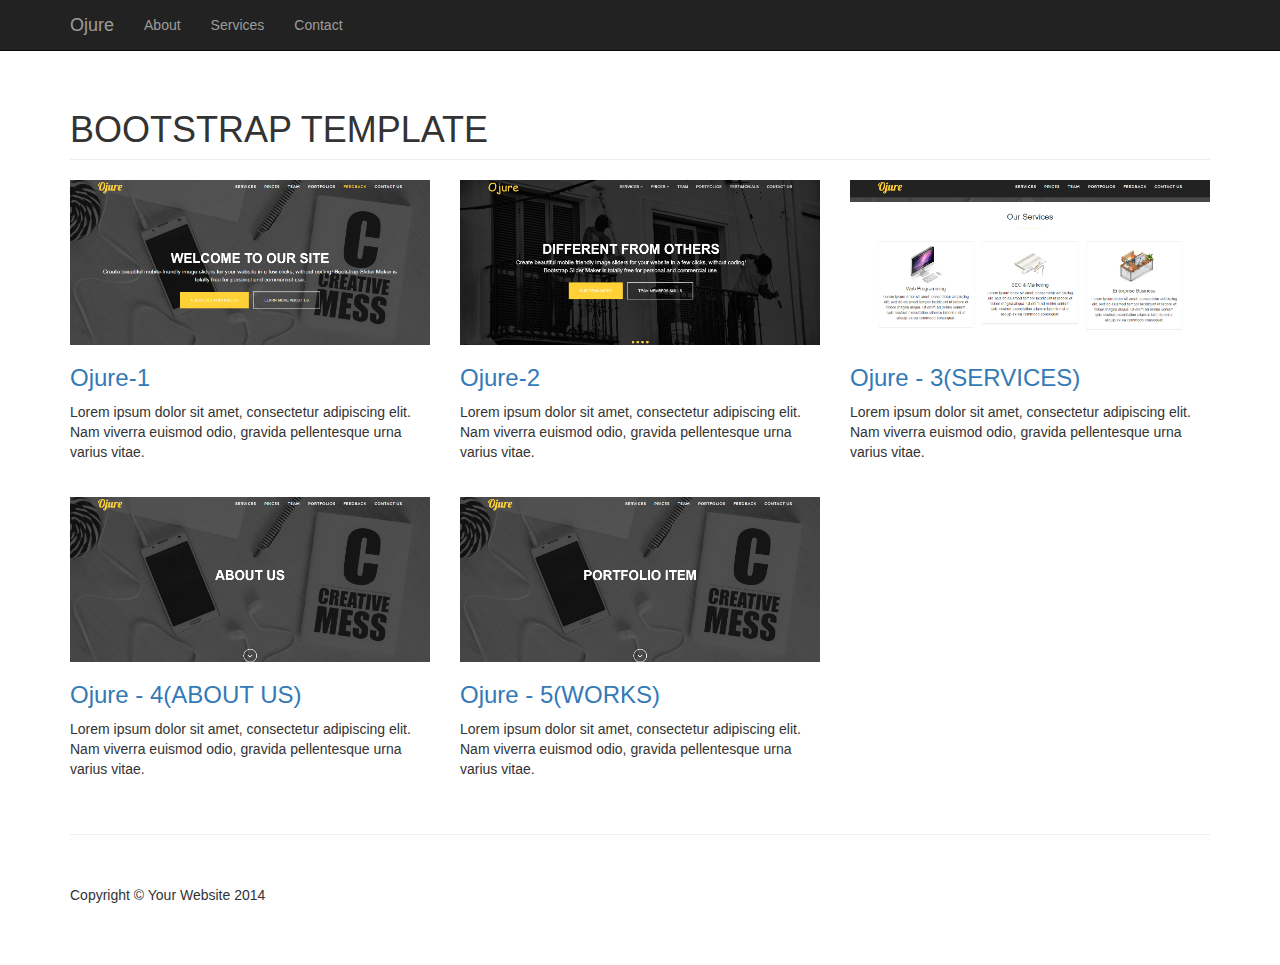
<file: index.html>
<!DOCTYPE html>
<html lang="en">

<head>

    <meta charset="utf-8">
    <meta http-equiv="X-UA-Compatible" content="IE=edge">
    <meta name="viewport" content="width=device-width, initial-scale=1">
    <meta name="description" content="">
    <meta name="author" content="">

    <title></title>

    <!-- Bootstrap Core CSS -->
    <link href="css/bootstrap.min.css" rel="stylesheet">

    <!-- Custom CSS -->
    <link href="css/3-col-portfolio.css" rel="stylesheet">

    <!-- HTML5 Shim and Respond.js IE8 support of HTML5 elements and media queries -->
    <!-- WARNING: Respond.js doesn't work if you view the page via file:// -->
    <!--[if lt IE 9]>
        <script src="https://oss.maxcdn.com/libs/html5shiv/3.7.0/html5shiv.js"></script>
        <script src="https://oss.maxcdn.com/libs/respond.js/1.4.2/respond.min.js"></script>
    <![endif]-->

</head>

<body>

    <!-- Navigation -->
    <nav class="navbar navbar-inverse navbar-fixed-top" role="navigation">
        <div class="container">
            <!-- Brand and toggle get grouped for better mobile display -->
            <div class="navbar-header">
                <button type="button" class="navbar-toggle" data-toggle="collapse" data-target="#bs-example-navbar-collapse-1">
                    <span class="sr-only">Toggle navigation</span>
                    <span class="icon-bar"></span>
                    <span class="icon-bar"></span>
                    <span class="icon-bar"></span>
                </button>
                <a class="navbar-brand" href="#">Ojure</a>
            </div>
            <!-- Collect the nav links, forms, and other content for toggling -->
            <div class="collapse navbar-collapse" id="bs-example-navbar-collapse-1">
                <ul class="nav navbar-nav">
                    <li>
                        <a href="#">About</a>
                    </li>
                    <li>
                        <a href="#">Services</a>
                    </li>
                    <li>
                        <a href="#">Contact</a>
                    </li>
                </ul>
            </div>
            <!-- /.navbar-collapse -->
        </div>
        <!-- /.container -->
    </nav>

    <!-- Page Content -->
    <div class="container">

        <!-- Page Header -->
        <div class="row">
            <div class="col-lg-12">
                <h1 class="page-header"> BOOTSTRAP TEMPLATE
                    <small></small>
                </h1>
            </div>
        </div>
        <!-- /.row -->

        <!-- Projects Row -->
        <div class="row">
            <div class="col-md-4 portfolio-item">
                <a href="#">
                    <img class="img-responsive" src="images/0.png" alt="">
                </a>
                <h3>
                    <a href="Ojure-1/index.html">Ojure-1</a>
                </h3>
                <p>Lorem ipsum dolor sit amet, consectetur adipiscing elit. Nam viverra euismod odio, gravida pellentesque urna varius vitae.</p>
            </div>
            <div class="col-md-4 portfolio-item">
                <a href="#">
                    <img class="img-responsive" src="images/1.png" alt="">
                </a>
                <h3>
                    <a href="Ojure-2/index.html">Ojure-2</a>
                </h3>
                <p>Lorem ipsum dolor sit amet, consectetur adipiscing elit. Nam viverra euismod odio, gravida pellentesque urna varius vitae.</p>
            </div>
            <div class="col-md-4 portfolio-item">
                <a href="#">
                    <img class="img-responsive" src="images/3.png" alt="">
                </a>
                <h3>
                    <a href="Ojure - 3(SERVICES)/index.html">Ojure - 3(SERVICES)</a>
                </h3>
                <p>Lorem ipsum dolor sit amet, consectetur adipiscing elit. Nam viverra euismod odio, gravida pellentesque urna varius vitae.</p>
            </div>
        </div>
        <!-- /.row -->

        <!-- Projects Row -->
        <div class="row">
            <div class="col-md-4 portfolio-item">
                <a href="#">
                    <img class="img-responsive" src="images/4.png" alt="">
                </a>
                <h3>
                    <a href="Ojure - 4(ABOUT US)/index.html">Ojure - 4(ABOUT US)</a>
                </h3>
                <p>Lorem ipsum dolor sit amet, consectetur adipiscing elit. Nam viverra euismod odio, gravida pellentesque urna varius vitae.</p>
            </div>
            <div class="col-md-4 portfolio-item">
                <a href="#">
                    <img class="img-responsive" src="images/5.png" alt="">
                </a>
                <h3>
                    <a href="Ojure - 5(WORKS)/index.html">Ojure - 5(WORKS)</a>
                </h3>
                <p>Lorem ipsum dolor sit amet, consectetur adipiscing elit. Nam viverra euismod odio, gravida pellentesque urna varius vitae.</p>
            </div>
            
        </div>

        

        

        <hr>

        <!-- Footer -->
        <footer>
            <div class="row">
                <div class="col-lg-12">
                    <p>Copyright &copy; Your Website 2014</p>
                </div>
            </div>
            <!-- /.row -->
        </footer>

    </div>
    <!-- /.container -->

    <!-- jQuery -->
    <script src="js/jquery.js"></script>

    <!-- Bootstrap Core JavaScript -->
    <script src="js/bootstrap.min.js"></script>

</body>

</html>
</file>
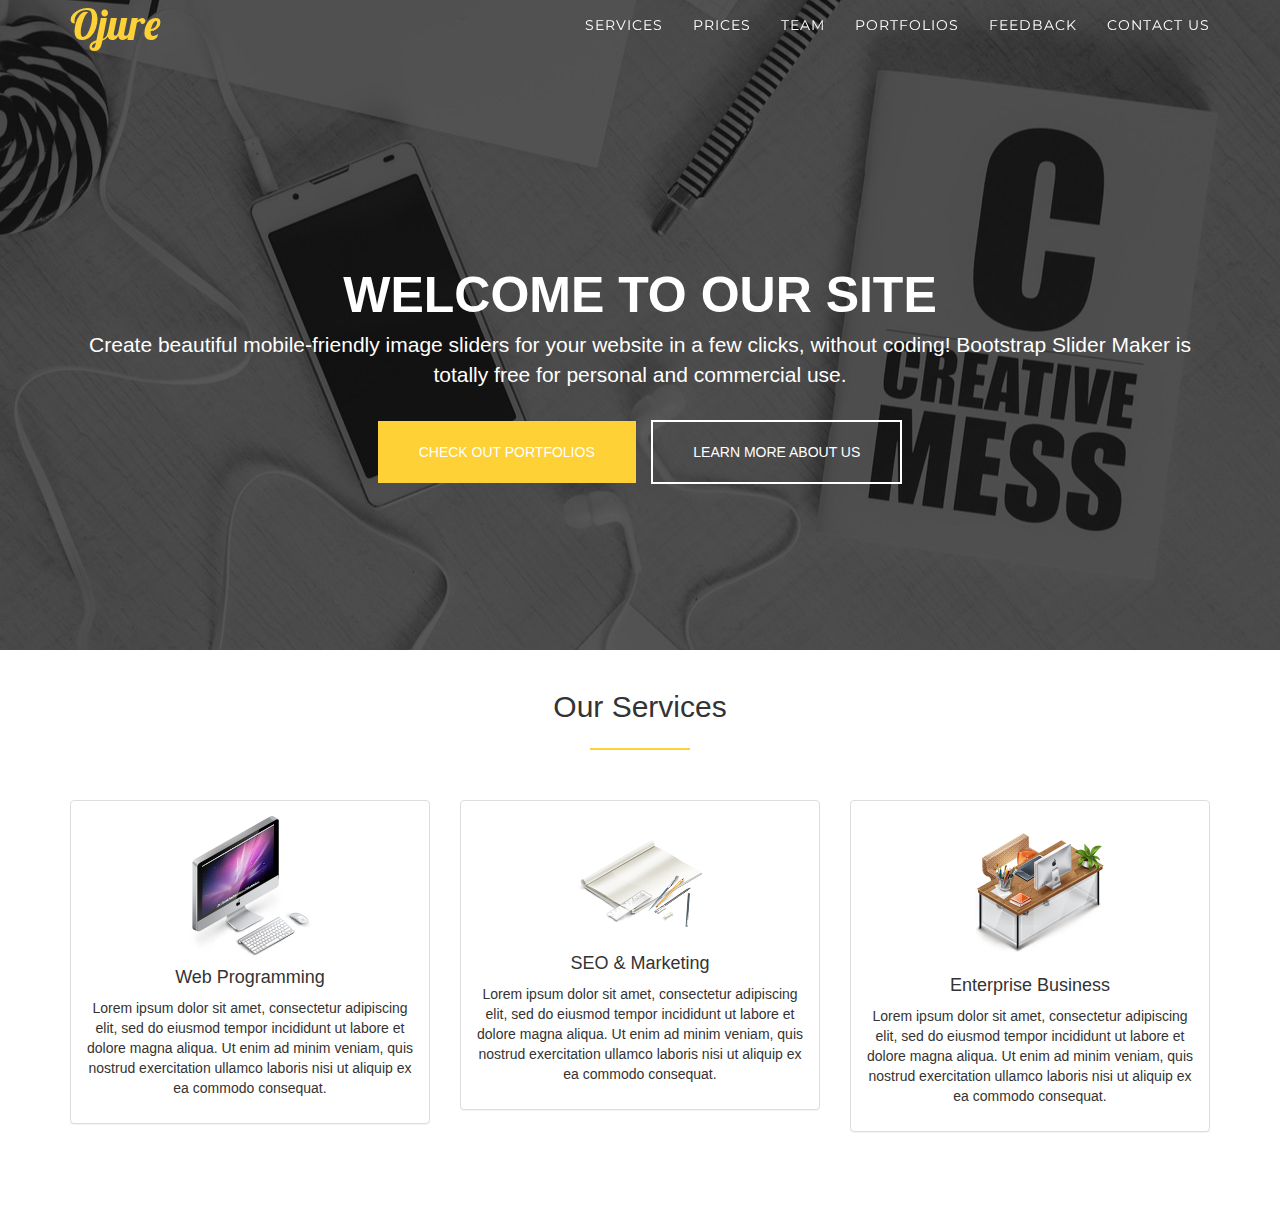
<file: Ojure - 3(SERVICES)/index.html>
<!DOCTYPE html>
<html lang="en">
  <head>
    <meta charset="utf-8">
    <meta http-equiv="X-UA-Compatible" content="IE=edge">
    <meta name="viewport" content="width=device-width, initial-scale=1">
    <!-- The above 3 meta tags *must* come first in the head; any other head content must come *after* these tags -->
    <title>Ojure | One Page Template</title>


    <!-- Bootstrap core CSS -->
    <link href="css/bootstrap.min.css" rel="stylesheet">

    <!-- Import Google fonts-->
    <link href="https://fonts.googleapis.com/css?family=Montserrat:400,700" rel="stylesheet" type="text/css">
    <link href='https://fonts.googleapis.com/css?family=Kaushan+Script' rel='stylesheet' type='text/css'>
    <link href='https://fonts.googleapis.com/css?family=Droid+Serif:400,700,400italic,700italic' rel='stylesheet' type='text/css'>
    <link href='https://fonts.googleapis.com/css?family=Roboto+Slab:400,100,300,700' rel='stylesheet' type='text/css'>
    <link href="https://fonts.googleapis.com/css?family=Lobster" rel="stylesheet">



    <!-- Custom styles for this template -->
    <link href="css/ojure.css" rel="stylesheet">



  </head>
  <body id="page-top"  data-target="#my-navbar">
    
    <!-- Start of navbar-->
        <nav class="navbar navbar-inverse navbar-fixed-top" id="my-navbar" >
          <div class = "container">
            <div class = "navbar-header">
              <button type="button" class="navbar-toggle collapsed" data-toggle="collapse" data-target="#navbar-collapse">
                <span class ="icon-bar"></span>
                <span class ="icon-bar"></span>
                <span class ="icon-bar"></span>
              </button>

            <a href="" class="navbar-brand">Ojure</a>
            </div><!-- End of Navbar Header -->

          <div class ="collapse navbar-collapse" id="navbar-collapse">
            <li class="hidden">
              <a href="#page-top"></a>
            </li>

            <ul class ="nav navbar-nav navbar-right">
              <li><a href="#services">Services</a></li>
              <li><a href="#price-tag">Prices</a></li>
              <li><a href="#team">Team</a></li>
              <li><a href="#works">Portfolios</a></li>
              <li><a href="#testimonials">Feedback</a></li>
              <li><a href="#contact-form">Contact Us</a></li>  
            </ul>
          </div>

          </div><!-- End of Container -->
        </nav> 

      <div id="startchange"></div>

      <!-- Welcome note--> 
          <header>

          <div class="container text-center">
          <div class="intro-heading">Welcome to Our Site</div>
            <p class="text-in">Create beautiful mobile-friendly image sliders for your website in a few clicks, without coding! Bootstrap Slider Maker is totally free for personal and commercial use.</p>
          <div class="baby-button">
            <a ref="#w" class="btn btn-xl btn-default">Check out Portfolios</a>&nbsp;   &nbsp;  
            <a href="#" class="btn btn-xl btn-danger">Learn More About Us</a>
          </div>
        </div>
            
        
      


    </header>
    <!-- End of navbar-->

  <!-- Our Services-->
  <div class ="our-services" id = "services">
    <div class = "container">
      <div class = "section-header">
        <h2>Our Services</h2>
        <div class="colored-line"></div>
      </div>

      <div class = "row">
      <div class = "col-lg-4">
        <div class="panel panel-default text-center">
            <div class="panel-body">
              <img src="images/services/s1.png" alt="icon" class="img-responsive center-block">
              <h4>Web Programming</h4>
              <p>Lorem ipsum dolor sit amet, consectetur adipiscing elit, sed do eiusmod tempor incididunt ut labore et dolore magna aliqua. Ut enim ad minim veniam, quis nostrud exercitation ullamco laboris nisi ut aliquip ex ea commodo consequat.</p>
            </div>
          </div>

      </div>

      <div class = "col-lg-4">
        <div class="panel panel-default text-center">
            <div class="panel-body">
              <img src="images/services/s2.png" alt="icon" class="img-responsive center-block">
              <h4>SEO & Marketing</h4>
              <p>Lorem ipsum dolor sit amet, consectetur adipiscing elit, sed do eiusmod tempor incididunt ut labore et dolore magna aliqua. Ut enim ad minim veniam, quis nostrud exercitation ullamco laboris nisi ut aliquip ex ea commodo consequat.</p>
            </div>
          </div>

      </div>

      <div class = "col-lg-4">
        <div class="panel panel-default text-center">
            <div class="panel-body">
              <img src="images/services/s3.png" alt="icon" class="img-responsive center-block">
              <h4>Enterprise Business</h4>
              <p>Lorem ipsum dolor sit amet, consectetur adipiscing elit, sed do eiusmod tempor incididunt ut labore et dolore magna aliqua. Ut enim ad minim veniam, quis nostrud exercitation ullamco laboris nisi ut aliquip ex ea commodo consequat. </p>
            </div>
          </div>

      </div>
    </div><!-- This is for row -->



    </div>
  </div><!-- End of Services -->



    
  












    <!-- jQuery (necessary for Bootstrap's JavaScript plugins) -->
    <script src="js/main.js"></script>
    <!-- Include all compiled plugins (below), or include individual files as needed -->
    <script src="js/bootstrap.min.js"></script>
    <!-- Custom JavaScript plugins-->
    <script src="js/scrollcolor1.js"></script>
  </body>
</html>
</file>
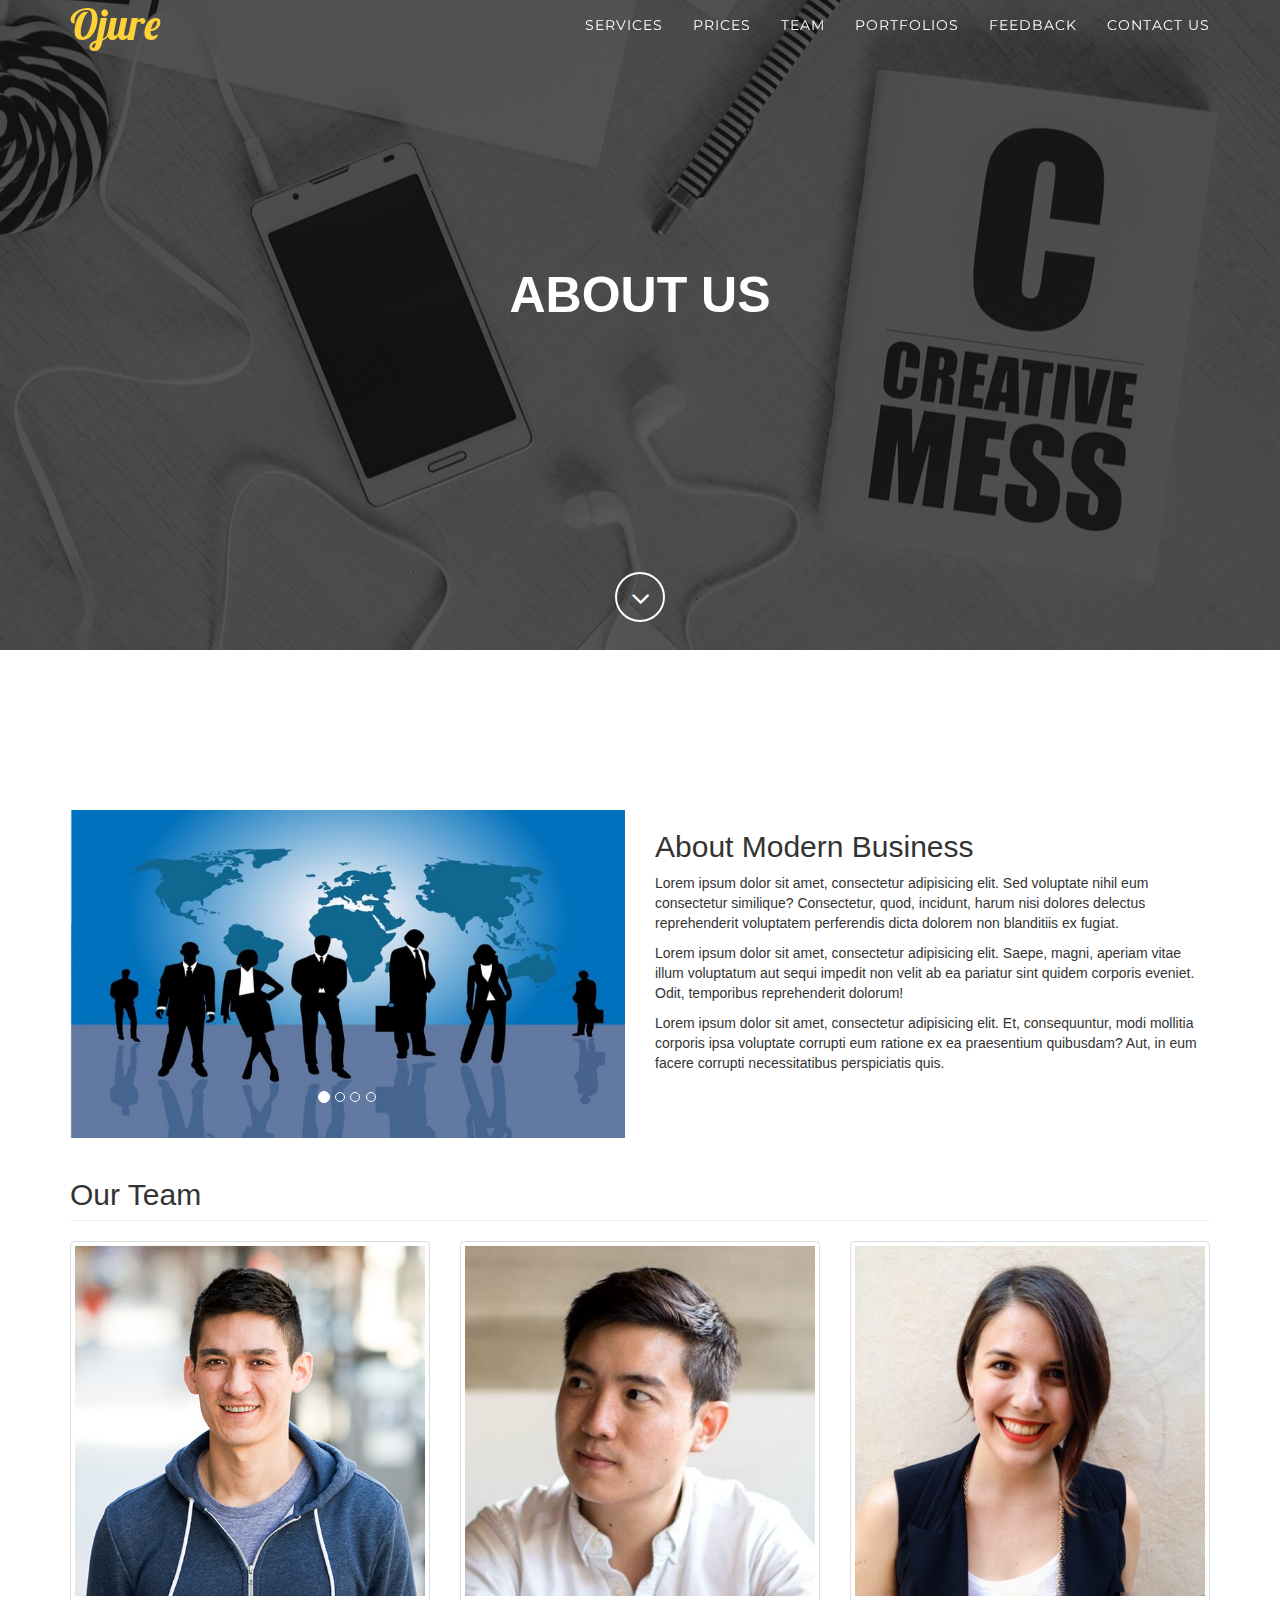
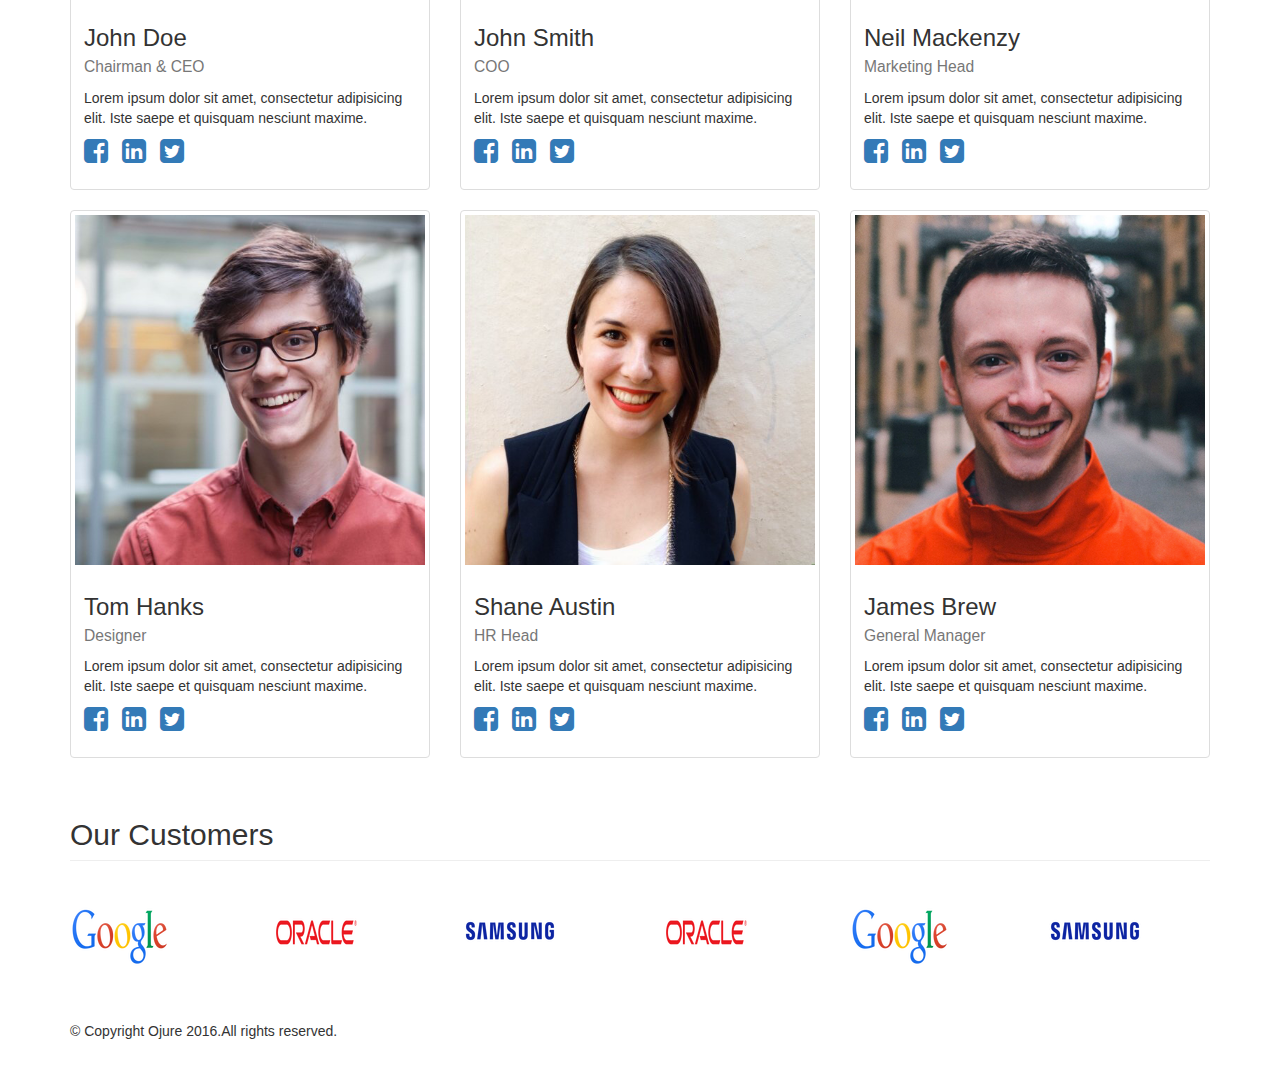
<file: Ojure - 4(ABOUT US)/index.html>
<!DOCTYPE html>
<html lang="en">
  <head>
    <meta charset="utf-8">
    <meta http-equiv="X-UA-Compatible" content="IE=edge">
    <meta name="viewport" content="width=device-width, initial-scale=1">
    <!-- The above 3 meta tags *must* come first in the head; any other head content must come *after* these tags -->
    <title>Ojure | One Page Template</title>


    <!-- Bootstrap core CSS -->
    <link href="css/bootstrap.min.css" rel="stylesheet">
    <link href="font-awesome/css/font-awesome.min.css" rel="stylesheet" type="text/css">


    <!-- Import Google fonts-->
    <link href="https://fonts.googleapis.com/css?family=Montserrat:400,700" rel="stylesheet" type="text/css">
    <link href='https://fonts.googleapis.com/css?family=Kaushan+Script' rel='stylesheet' type='text/css'>
    <link href='https://fonts.googleapis.com/css?family=Droid+Serif:400,700,400italic,700italic' rel='stylesheet' type='text/css'>
    <link href='https://fonts.googleapis.com/css?family=Roboto+Slab:400,100,300,700' rel='stylesheet' type='text/css'>
    <link href="https://fonts.googleapis.com/css?family=Lobster" rel="stylesheet">



    <!-- Custom styles for this template -->
    <link href="css/ojure.css" rel="stylesheet">



  </head>
  <body id="page-top"  data-target="#my-navbar">
    
    <!-- Start of navbar-->
        <nav class="navbar navbar-inverse navbar-fixed-top" id="my-navbar" >
          <div class = "container">
            <div class = "navbar-header">
              <button type="button" class="navbar-toggle collapsed" data-toggle="collapse" data-target="#navbar-collapse">
                <span class ="icon-bar"></span>
                <span class ="icon-bar"></span>
                <span class ="icon-bar"></span>
              </button>

            <a href="" class="navbar-brand">Ojure</a>
            </div><!-- End of Navbar Header -->

          <div class ="collapse navbar-collapse" id="navbar-collapse">
            <li class="hidden">
              <a href="#page-top"></a>
            </li>

            <ul class ="nav navbar-nav navbar-right">
              <li><a href="#services">Services</a></li>
              <li><a href="#price-tag">Prices</a></li>
              <li><a href="#team">Team</a></li>
              <li><a href="#works">Portfolios</a></li>
              <li><a href="#testimonials">Feedback</a></li>
              <li><a href="#contact-form">Contact Us</a></li> 
            </ul>
          </div>

          </div><!-- End of Container -->
        </nav> 

      <div id="startchange"></div>

      <!-- Welcome note--> 
          <header>

          <div class="container text-center">
            <div class="intro-heading">About Us</div>
          </div>


          <div class="scroll-down">
            <a class="btn page-scroll" href="#about-us"><i class="fa fa-angle-down fa-fw"></i></a>
          </div>

            
        
      


    </header>
    <!-- End of navbar-->

  
  <!-- About Us -->
  <div class ="about" id="about-us">
  <div class ="container">
    <!-- Intro Content -->
        <div class="row">
            
                <div class ="col-md-6">
                <div id="carousel-example-generic" class="carousel slide" data-ride="carousel">
                    <!-- Indicators -->
                    <ol class="carousel-indicators">
                        <li data-target="#carousel-example-generic" data-slide-to="0" class="active"></li>
                        <li data-target="#carousel-example-generic" data-slide-to="1"></li>
                        <li data-target="#carousel-example-generic" data-slide-to="2"></li>
                        <li data-target="#carousel-example-generic" data-slide-to="3"></li>
                    </ol>

                    <!-- Wrapper for slides -->
                    <div class="carousel-inner">
                        <div class="item active">
                            <img class="img-responsive" src="images/about/aboutUs-0.jpg" alt="">
                        </div>
                        <div class="item">
                            <img class="img-responsive" src="images/about/aboutUs-1.jpg" alt="">
                        </div>
                        <div class="item">
                            <img class="img-responsive" src="images/about/aboutUs-2.jpg" alt="">
                        </div>
                        <div class="item">
                            <img class="img-responsive" src="images/about/aboutUs-3.jpg" alt="">
                        </div>
                    </div>
                    
                </div>
            </div>
        

           

            <div class="col-md-6">
                <h2>About Modern Business</h2>
                <p>Lorem ipsum dolor sit amet, consectetur adipisicing elit. Sed voluptate nihil eum consectetur similique? Consectetur, quod, incidunt, harum nisi dolores delectus reprehenderit voluptatem perferendis dicta dolorem non blanditiis ex fugiat.</p>
                <p>Lorem ipsum dolor sit amet, consectetur adipisicing elit. Saepe, magni, aperiam vitae illum voluptatum aut sequi impedit non velit ab ea pariatur sint quidem corporis eveniet. Odit, temporibus reprehenderit dolorum!</p>
                <p>Lorem ipsum dolor sit amet, consectetur adipisicing elit. Et, consequuntur, modi mollitia corporis ipsa voluptate corrupti eum ratione ex ea praesentium quibusdam? Aut, in eum facere corrupti necessitatibus perspiciatis quis.</p>
            </div>
        </div>
        <!-- /.row -->


         <!-- Team Members -->
        <div class= "row">
            <div class= "col-lg-12">
                <h2 class="page-header">Our Team</h2>
            </div>


            <div class ="col-md-4">
              <div class="thumbnail">
                    <img class="img-responsive" src="images/team/member-1.jpg" alt="">
                    <div class="caption">
                        <h3>John Doe<br>
                            <small>Chairman & CEO</small>
                        </h3>
                        <p>Lorem ipsum dolor sit amet, consectetur adipisicing elit. Iste saepe et quisquam nesciunt maxime.</p>
                        <ul class="list-inline">
                            <li><a href="#"><i class="fa fa-2x fa-facebook-square"></i></a></li>
                            <li><a href="#"><i class="fa fa-2x fa-linkedin-square"></i></a></li>
                            <li><a href="#"><i class="fa fa-2x fa-twitter-square"></i></a></li>
                        </ul>
                    </div>
                </div>
            </div>

            <div class ="col-md-4">
              <div class="thumbnail">
                    <img class="img-responsive" src="images/team/member-2.png" alt="">
                    <div class="caption">
                        <h3>John Smith<br>
                            <small> COO </small>
                        </h3>
                        <p>Lorem ipsum dolor sit amet, consectetur adipisicing elit. Iste saepe et quisquam nesciunt maxime.</p>
                        <ul class="list-inline">
                          <li><a href="#"><i class="fa fa-2x fa-facebook-square"></i></a></li>
                          <li><a href="#"><i class="fa fa-2x fa-linkedin-square"></i></a></li>
                          <li><a href="#"><i class="fa fa-2x fa-twitter-square"></i></a></li>    
                        </ul>
                    </div>
                </div>
            </div>

            <div class ="col-md-4">
              <div class="thumbnail">
                    <img class="img-responsive" src="images/team/member-3.png" alt="">
                    <div class="caption">
                        <h3>Neil Mackenzy<br>
                            <small>Marketing Head</small>
                        </h3>
                        <p>Lorem ipsum dolor sit amet, consectetur adipisicing elit. Iste saepe et quisquam nesciunt maxime.</p>
                        <ul class="list-inline">
                            <li><a href="#"><i class="fa fa-2x fa-facebook-square"></i></a></li>
                            <li><a href="#"><i class="fa fa-2x fa-linkedin-square"></i></a></li>
                            <li><a href="#"><i class="fa fa-2x fa-twitter-square"></i></a></li>
                        </ul>
                    </div>
                </div>
            </div>




            <div class ="col-md-4">
              <div class="thumbnail">
                    <img class="img-responsive" src="images/team/member-4.png" alt="">
                    <div class="caption">
                        <h3>Tom Hanks<br>
                            <small>Designer</small>
                        </h3>
                        <p>Lorem ipsum dolor sit amet, consectetur adipisicing elit. Iste saepe et quisquam nesciunt maxime.</p>
                        <ul class="list-inline">
                            <li><a href="#"><i class="fa fa-2x fa-facebook-square"></i></a></li>
                            <li><a href="#"><i class="fa fa-2x fa-linkedin-square"></i></a></li>
                            <li><a href="#"><i class="fa fa-2x fa-twitter-square"></i></a></li>
                        </ul>
                    </div>
                </div>
            </div>

            <div class ="col-md-4">
              <div class="thumbnail">
                    <img class="img-responsive" src="images/team/member-3.png" alt="">
                    <div class="caption">
                        <h3>Shane Austin<br>
                            <small> HR Head</small>
                        </h3>
                        <p>Lorem ipsum dolor sit amet, consectetur adipisicing elit. Iste saepe et quisquam nesciunt maxime.</p>
                        <ul class="list-inline">
                            <li><a href="#"><i class="fa fa-2x fa-facebook-square"></i></a></li>
                            <li><a href="#"><i class="fa fa-2x fa-linkedin-square"></i></a></li>
                            <li><a href="#"><i class="fa fa-2x fa-twitter-square"></i></a></li>
                        </ul>
                    </div>
                </div>
            </div>

            <div class ="col-md-4">
              <div class="thumbnail">
                    <img class="img-responsive" src="images/team/member-6.png" alt="">
                    <div class="caption">
                        <h3>James Brew<br>
                            <small>General Manager</small>
                        </h3>
                        <p>Lorem ipsum dolor sit amet, consectetur adipisicing elit. Iste saepe et quisquam nesciunt maxime.</p>
                        <ul class="list-inline">
                            <li><a href="#"><i class="fa fa-2x fa-facebook-square"></i></a></li>
                            <li><a href="#"><i class="fa fa-2x fa-linkedin-square"></i></a></li>
                            <li><a href="#"><i class="fa fa-2x fa-twitter-square"></i></a></li>
                        </ul>
                    </div>
                </div>
            </div>





        </div>
    </div>
  </div><!-- End of About Us -->




     <!-- Our Customers -->
     <div class="our-customers" id="customers">
     <div class="container">
        <div class="row">
            <div class="col-lg-12">
                <h2 class="page-header">Our Customers</h2>
            </div>
            <div class="col-md-2 col-sm-4 col-xs-6">
                <img class="img-responsive customer-img" src="images/clients/rsz_google.png" alt="">
            </div>
            <div class="col-md-2 col-sm-4 col-xs-6">
                <img class="img-responsive customer-img" src="images/clients/rsz_oracle.png" alt="">
            </div>
            <div class="col-md-2 col-sm-4 col-xs-6">
                <img class="img-responsive customer-img" src="images/clients/rsz_samsung.png" alt="">
            </div>
            <div class="col-md-2 col-sm-4 col-xs-6">
                <img class="img-responsive customer-img" src="images/clients/rsz_oracle.png" alt="">
            </div>
            <div class="col-md-2 col-sm-4 col-xs-6">
                <img class="img-responsive customer-img" src="images/clients/rsz_google.png" alt="">
            </div>
            <div class="col-md-2 col-sm-4 col-xs-6">
                <img class="img-responsive customer-img" src="images/clients/rsz_samsung.png" alt="">
            </div>
        </div>
        <!-- /.row -->
    </div>
    </div>

        

    <br><br>
        

           <!-- Footer -->
        <footer>
          <div class="container">

            <div class="row">
                <div class="col-lg-12">
                    <p>&copy; Copyright Ojure 2016.All rights reserved.</p>
                </div>
            </div>
          </div>
            
        </footer>














    <!-- jQuery (necessary for Bootstrap's JavaScript plugins) -->
    <script src="js/main.js"></script>
    <!-- Include all compiled plugins (below), or include individual files as needed -->
    <script src="js/bootstrap.min.js"></script>
    <!-- Custom JavaScript plugins-->
    <script src="js/scrollcolor1.js"></script>
    <script src="js/spyscroll.js"></script>
  </body>
</html>
</file>
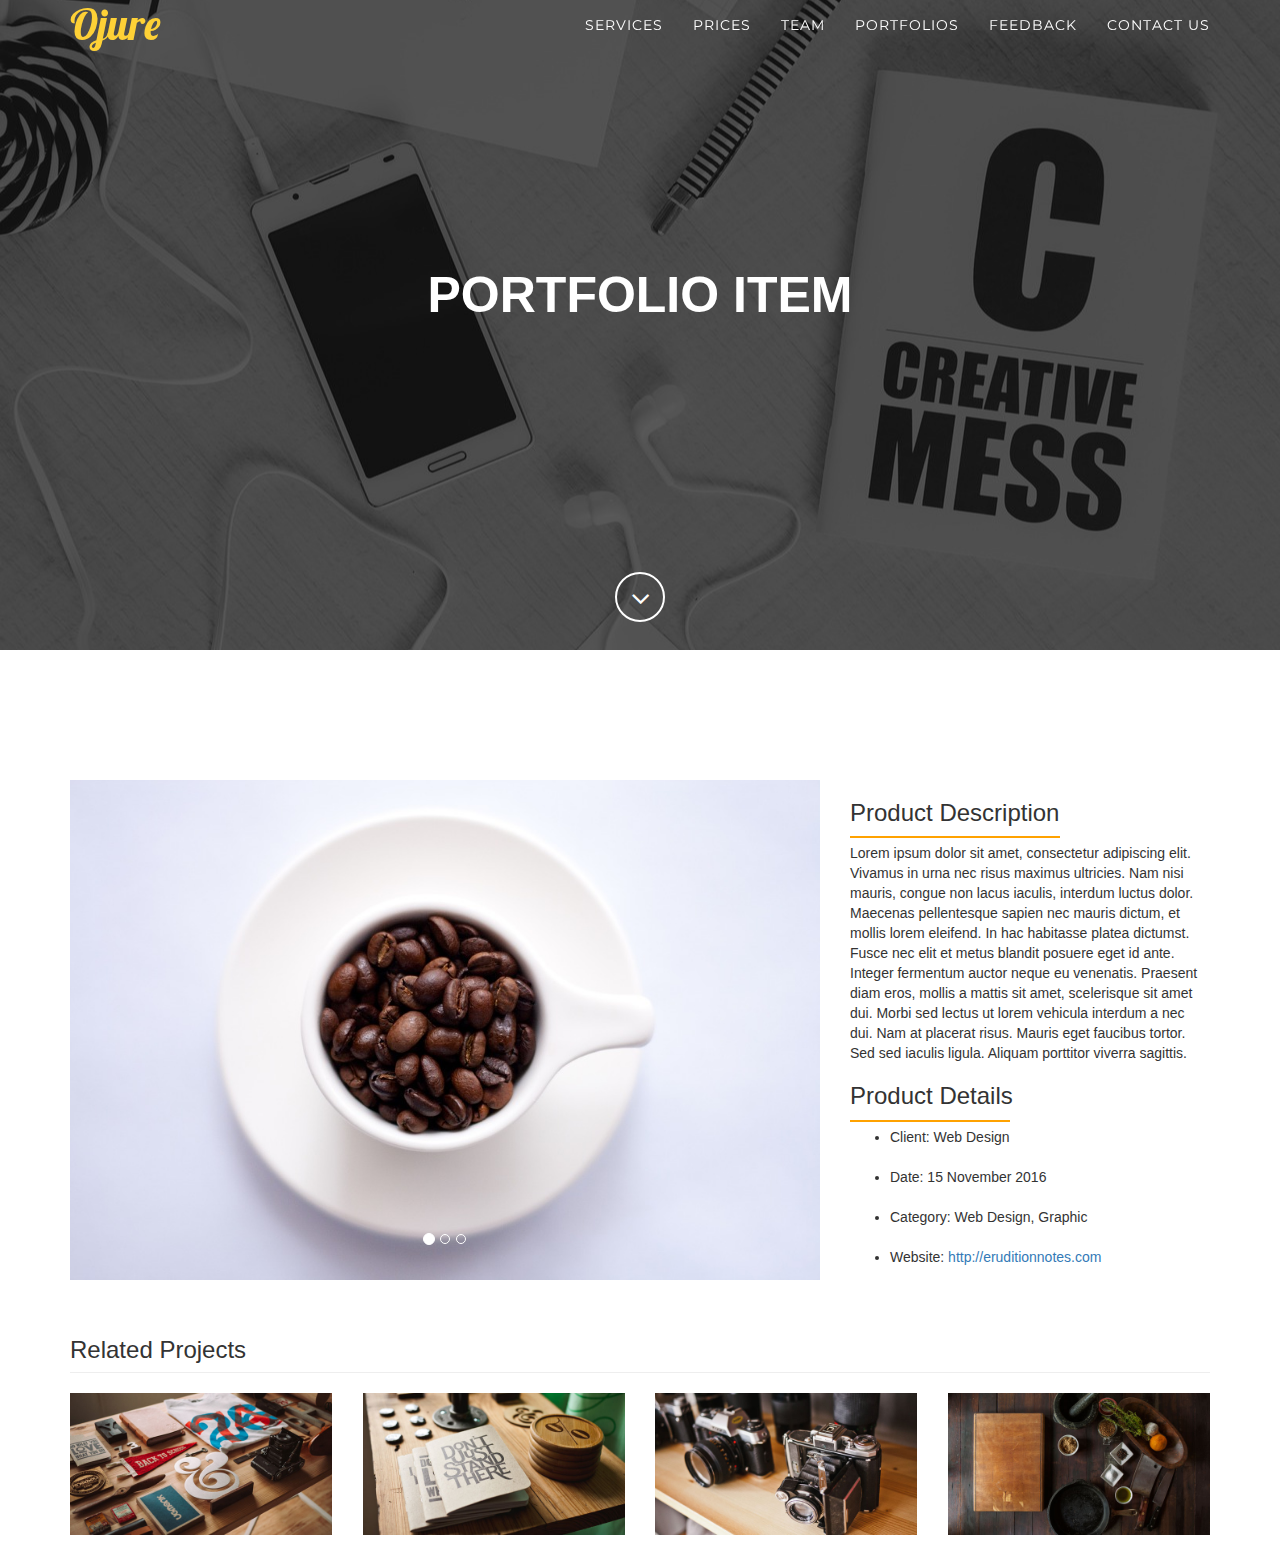
<file: Ojure - 5(WORKS)/index.html>
<!DOCTYPE html>
<html lang="en">
  <head>
    <meta charset="utf-8">
    <meta http-equiv="X-UA-Compatible" content="IE=edge">
    <meta name="viewport" content="width=device-width, initial-scale=1">
    <!-- The above 3 meta tags *must* come first in the head; any other head content must come *after* these tags -->
    <title>Ojure | One Page Template</title>


    <!-- Bootstrap core CSS -->
    <link href="css/bootstrap.min.css" rel="stylesheet">
    <link href = "css/hovereffect.css" rel = "stylesheet">
    <link href="font-awesome/css/font-awesome.min.css" rel="stylesheet" type="text/css">


    <!-- Import Google fonts-->
    <link href="https://fonts.googleapis.com/css?family=Montserrat:400,700" rel="stylesheet" type="text/css">
    <link href='https://fonts.googleapis.com/css?family=Kaushan+Script' rel='stylesheet' type='text/css'>
    <link href='https://fonts.googleapis.com/css?family=Droid+Serif:400,700,400italic,700italic' rel='stylesheet' type='text/css'>
    <link href='https://fonts.googleapis.com/css?family=Roboto+Slab:400,100,300,700' rel='stylesheet' type='text/css'>
    <link href="https://fonts.googleapis.com/css?family=Lobster" rel="stylesheet">



    <!-- Custom styles for this template -->
    <link href="css/ojure.css" rel="stylesheet">



  </head>
  <body id="page-top"  data-target="#my-navbar">
    
    <!-- Start of navbar-->
        <nav class="navbar navbar-inverse navbar-fixed-top" id="my-navbar" >
          <div class = "container">
            <div class = "navbar-header">
              <button type="button" class="navbar-toggle collapsed" data-toggle="collapse" data-target="#navbar-collapse">
                <span class ="icon-bar"></span>
                <span class ="icon-bar"></span>
                <span class ="icon-bar"></span>
              </button>

            <a href="" class="navbar-brand">Ojure</a>
            </div><!-- End of Navbar Header -->

          <div class ="collapse navbar-collapse" id="navbar-collapse">
            <li class="hidden">
              <a href="#page-top"></a>
            </li>

            <ul class ="nav navbar-nav navbar-right">
              <li><a href="#services">Services</a></li>
              <li><a href="#price-tag">Prices</a></li>
              <li><a href="#team">Team</a></li>
              <li><a href="#works">Portfolios</a></li>
              <li><a href="#testimonials">Feedback</a></li>
              <li><a href="#contact-form">Contact Us</a></li>  
            </ul>
          </div>

          </div><!-- End of Container -->
        </nav> 

      <div id="startchange"></div>

      <!-- Welcome note--> 
          <header>

          <div class="container text-center">
            <div class="intro-heading">Portfolio Item</div>
          </div>


          <div class="scroll-down">
            <a class="btn page-scroll" href="#works"><i class="fa fa-angle-down fa-fw"></i></a>
          </div>

            
        
      


    </header>
    <!-- End of navbar-->

  
    <!-- Portfolio Item Details -->
    <div class ="our-works" id = "works">
    <div class = "container">


        <div class ="row">
            <div class ="col-md-8">
                <div id="carousel-example-generic" class="carousel slide" data-ride="carousel"  data-interval="3000">
                    <!-- Indicators -->
                    <ol class="carousel-indicators">
                        <li data-target="#carousel-example-generic" data-slide-to="0" class="active"></li>
                        <li data-target="#carousel-example-generic" data-slide-to="1"></li>
                        <li data-target="#carousel-example-generic" data-slide-to="2"></li>
                    </ol>

                    <!-- Wrapper for slides -->
                    <div class="carousel-inner">
                        <div class="item active">
                            <img class="img-responsive" src="images/items/coffee-beans (1).jpg" alt="">
                        </div>
                        <div class="item">
                            <img class="img-responsive" src="images/items/coffee-beans (2).jpg" alt="">
                        </div>
                        <div class="item">
                            <img class="img-responsive" src="images/items/coffee-beans (3).jpg" alt="">
                        </div>
                    </div>
                </div>
            </div>
        

            <div class ="col-md-4">
                <h3>Product Description</h3>
                <div class="colored-line-description"></div>
                <p>Lorem ipsum dolor sit amet, consectetur adipiscing elit. Vivamus in urna nec risus maximus ultricies. Nam nisi mauris, congue non lacus iaculis, interdum luctus dolor. Maecenas pellentesque sapien nec mauris dictum, et mollis lorem eleifend. In hac habitasse platea dictumst. Fusce nec elit et metus blandit posuere eget id ante. Integer fermentum auctor neque eu venenatis. Praesent diam eros, mollis a mattis sit amet, scelerisque sit amet dui. Morbi sed lectus ut lorem vehicula interdum a nec dui. Nam at placerat risus. Mauris eget faucibus tortor. Sed sed iaculis ligula. Aliquam porttitor viverra sagittis.</p>


                <h3>Product Details</h3>
                <div class="colored-line-details"></div>
                <ul>
                    <li>Client: Web Design</li><br>
                    <li>Date:   15 November 2016</li><br>
                    <li>Category:   Web Design, Graphic</li><br>
                    <li>Website:    <a href="">http://eruditionnotes.com</a></li><br>
                </ul>
            </div>

        </div><!-- End Of Row -->


         <!-- Related Projects Row -->
        <div class="row">

            <div class="col-lg-12">
                <h3 class="page-header">Related Projects</h3>
            </div>


            <div class="col-sm-3 col-xs-6">
                <div class="hovereffect">
                <img src="images/thumbnails/1.jpg" class="img-responsive" alt="">
                <div class="overlay">
                <h2>DEMO NO. 03</h2>
                <button type="button" href="#" class="btn btn-default">View details &raquo;</button>
                </div>
                </div>
            </div>

            <div class="col-sm-3 col-xs-6">
                <div class="hovereffect">
                <img src="images/thumbnails/2.jpg" class="img-responsive" alt="">
                <div class="overlay">
                <h2>DEMO NO. 03</h2>
                <button type="button" href="#" class="btn btn-default">View details &raquo;</button>
                </div>
                </div>
            </div>

            <div class="col-sm-3 col-xs-6">
                <div class="hovereffect">
                <img src="images/thumbnails/3.jpg" class="img-responsive" alt="">
                <div class="overlay">
                <h2>DEMO NO. 03</h2>
                <button type="button" href="#" class="btn btn-default">View details &raquo;</button>
                </div>
                </div>
            </div>

            <div class="col-sm-3 col-xs-6">
                <div class="hovereffect">
                <img src="images/thumbnails/4.jpg" class="img-responsive" alt="">
                <div class="overlay">
                <h2>DEMO NO. 03</h2>
                <button type="button" href="#" class="btn btn-default">View details &raquo;</button>
                </div>
                </div>
            </div>

        </div>
        <!-- /.row -->


    </div>
    </div>














    <!-- jQuery (necessary for Bootstrap's JavaScript plugins) -->
    <script src="js/main.js"></script>
    <!-- Include all compiled plugins (below), or include individual files as needed -->
    <script src="js/bootstrap.min.js"></script>
    <!-- Custom JavaScript plugins-->
    <script src="js/scrollcolor1.js"></script>
    <script src="js/spyscroll.js"></script>
  </body>
</html>
</file>
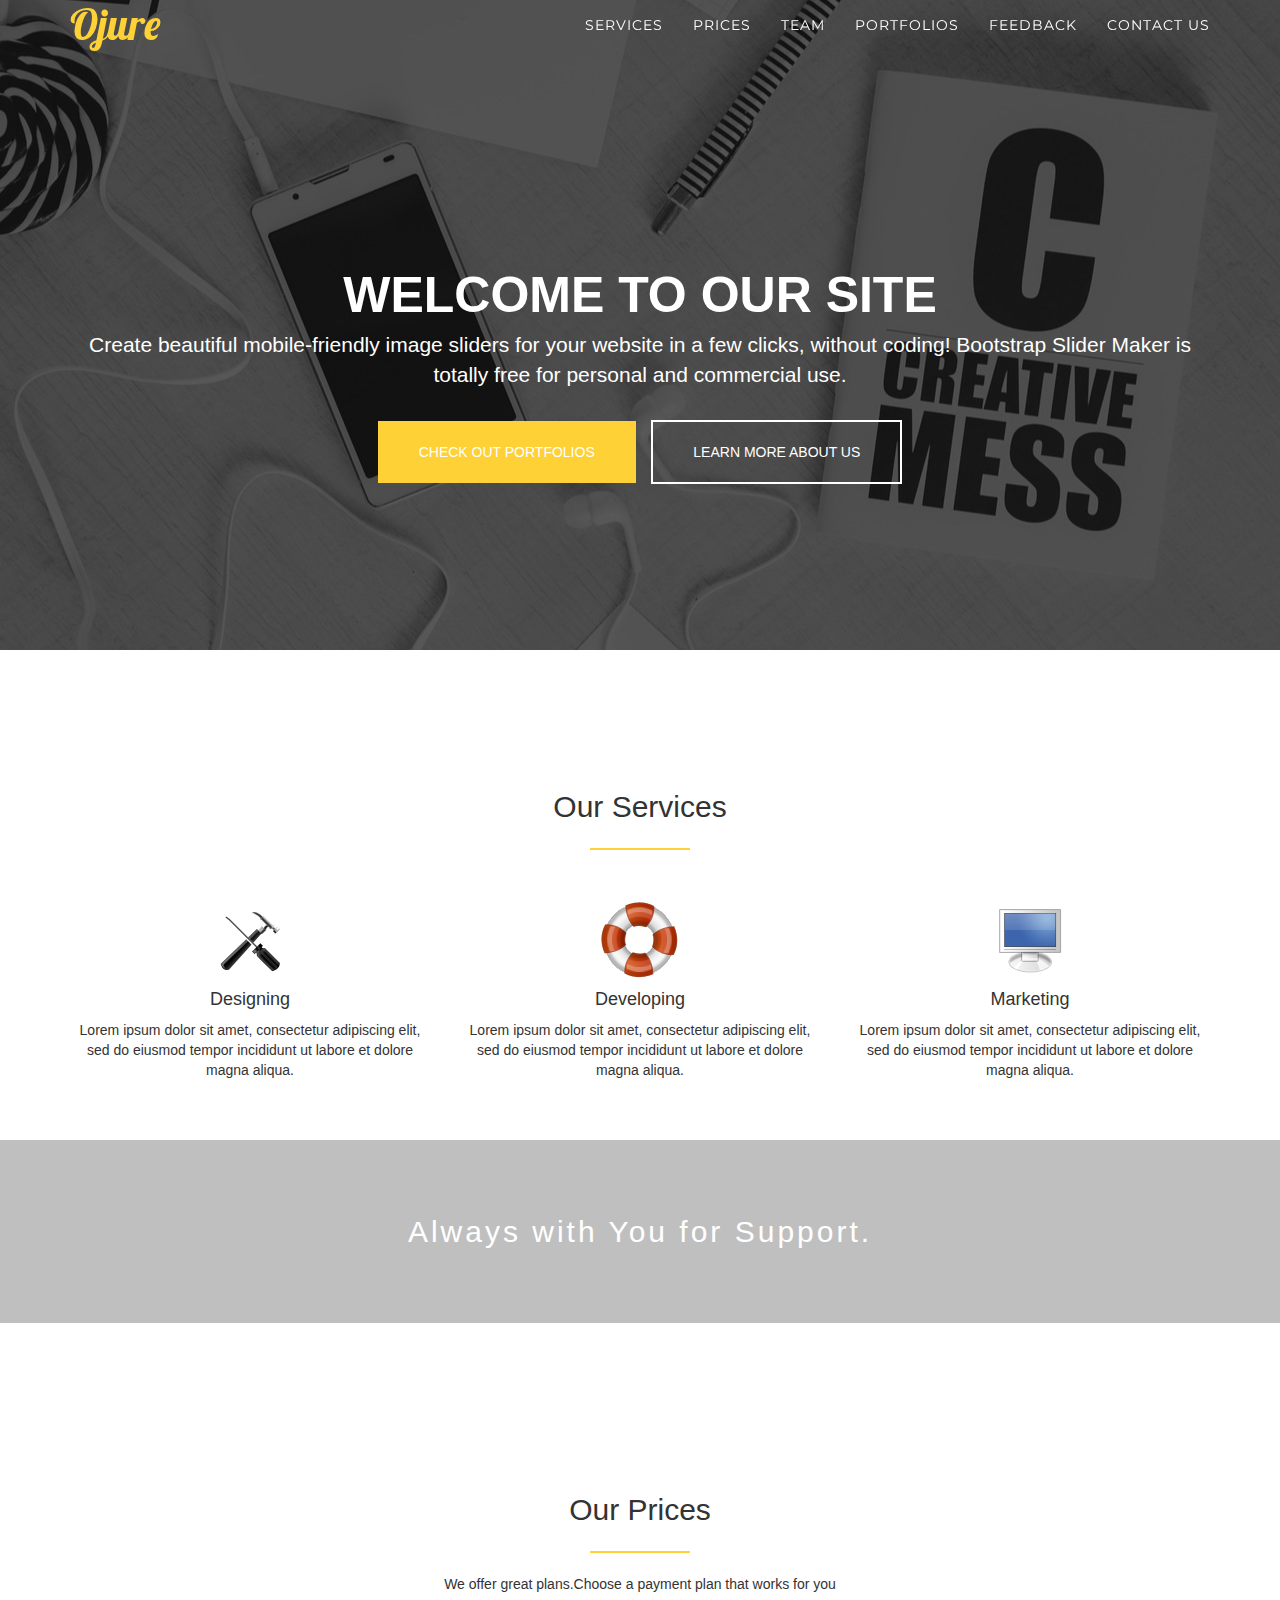
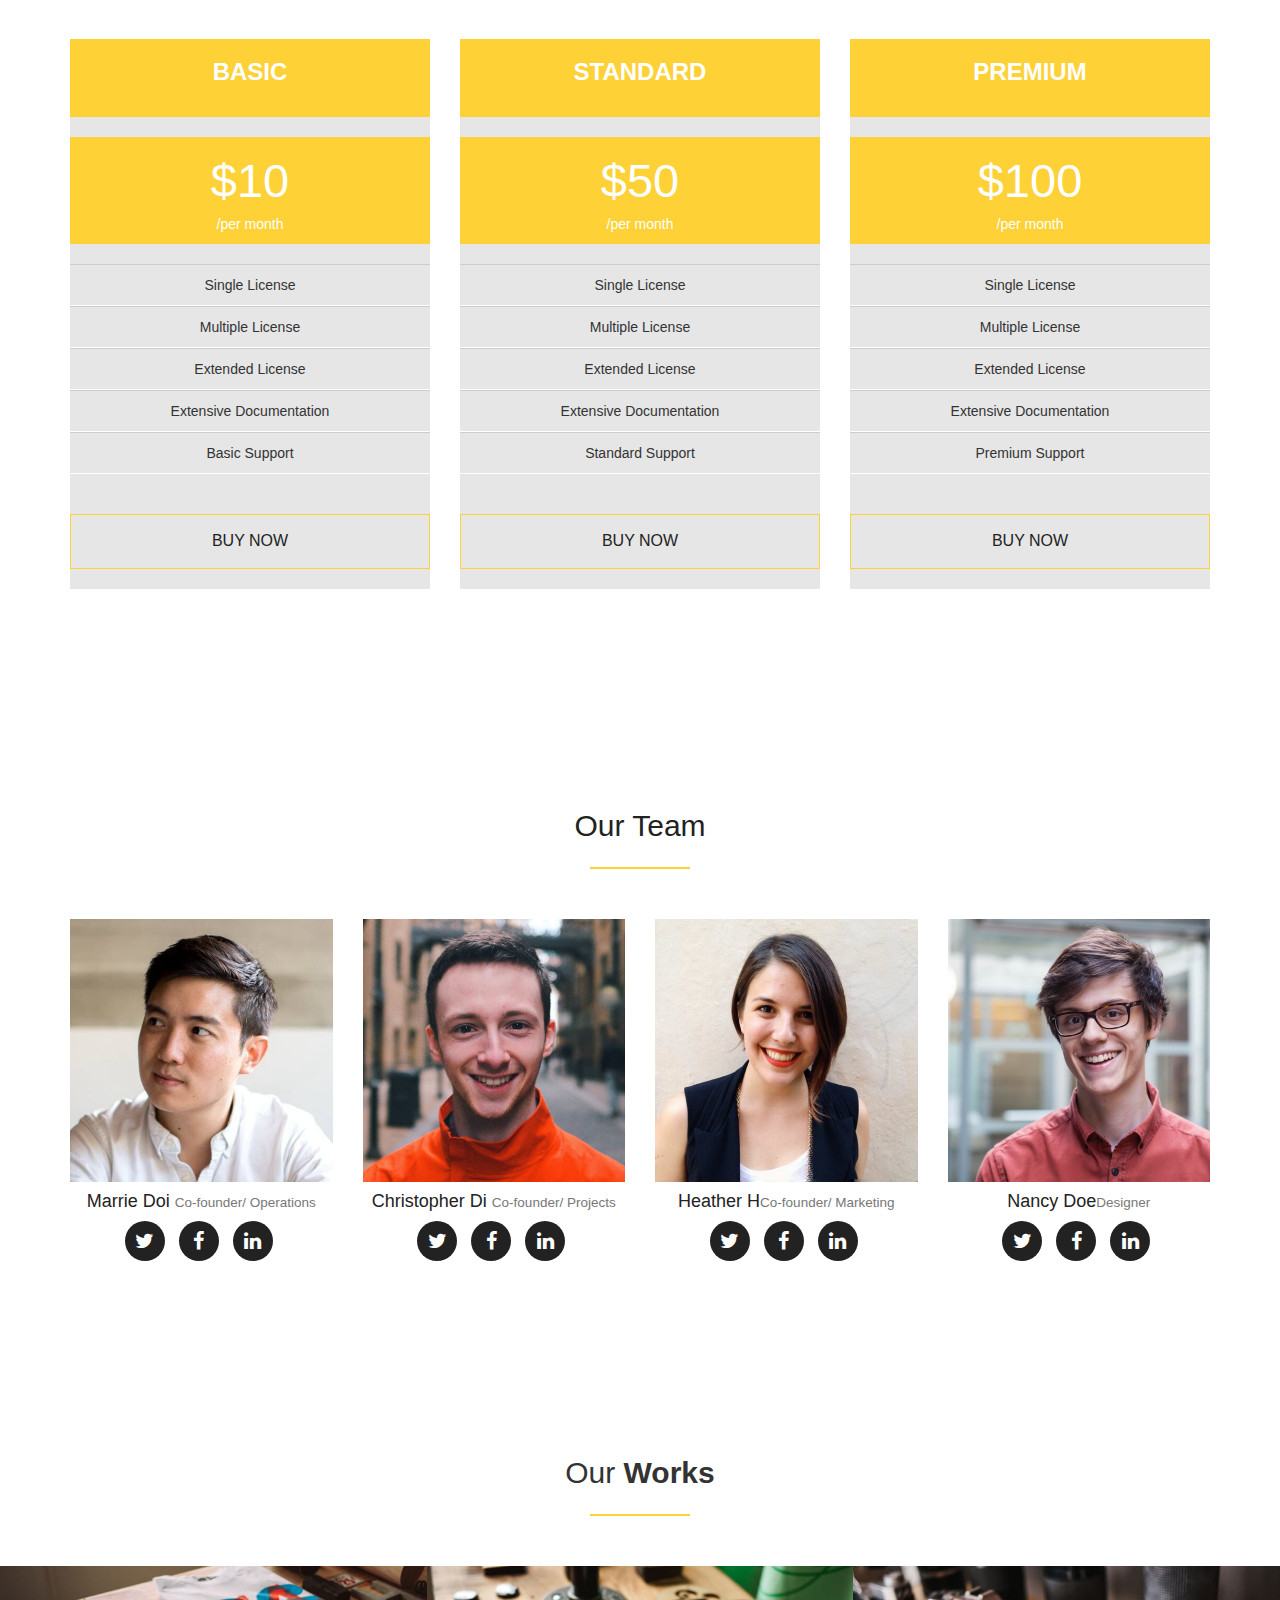
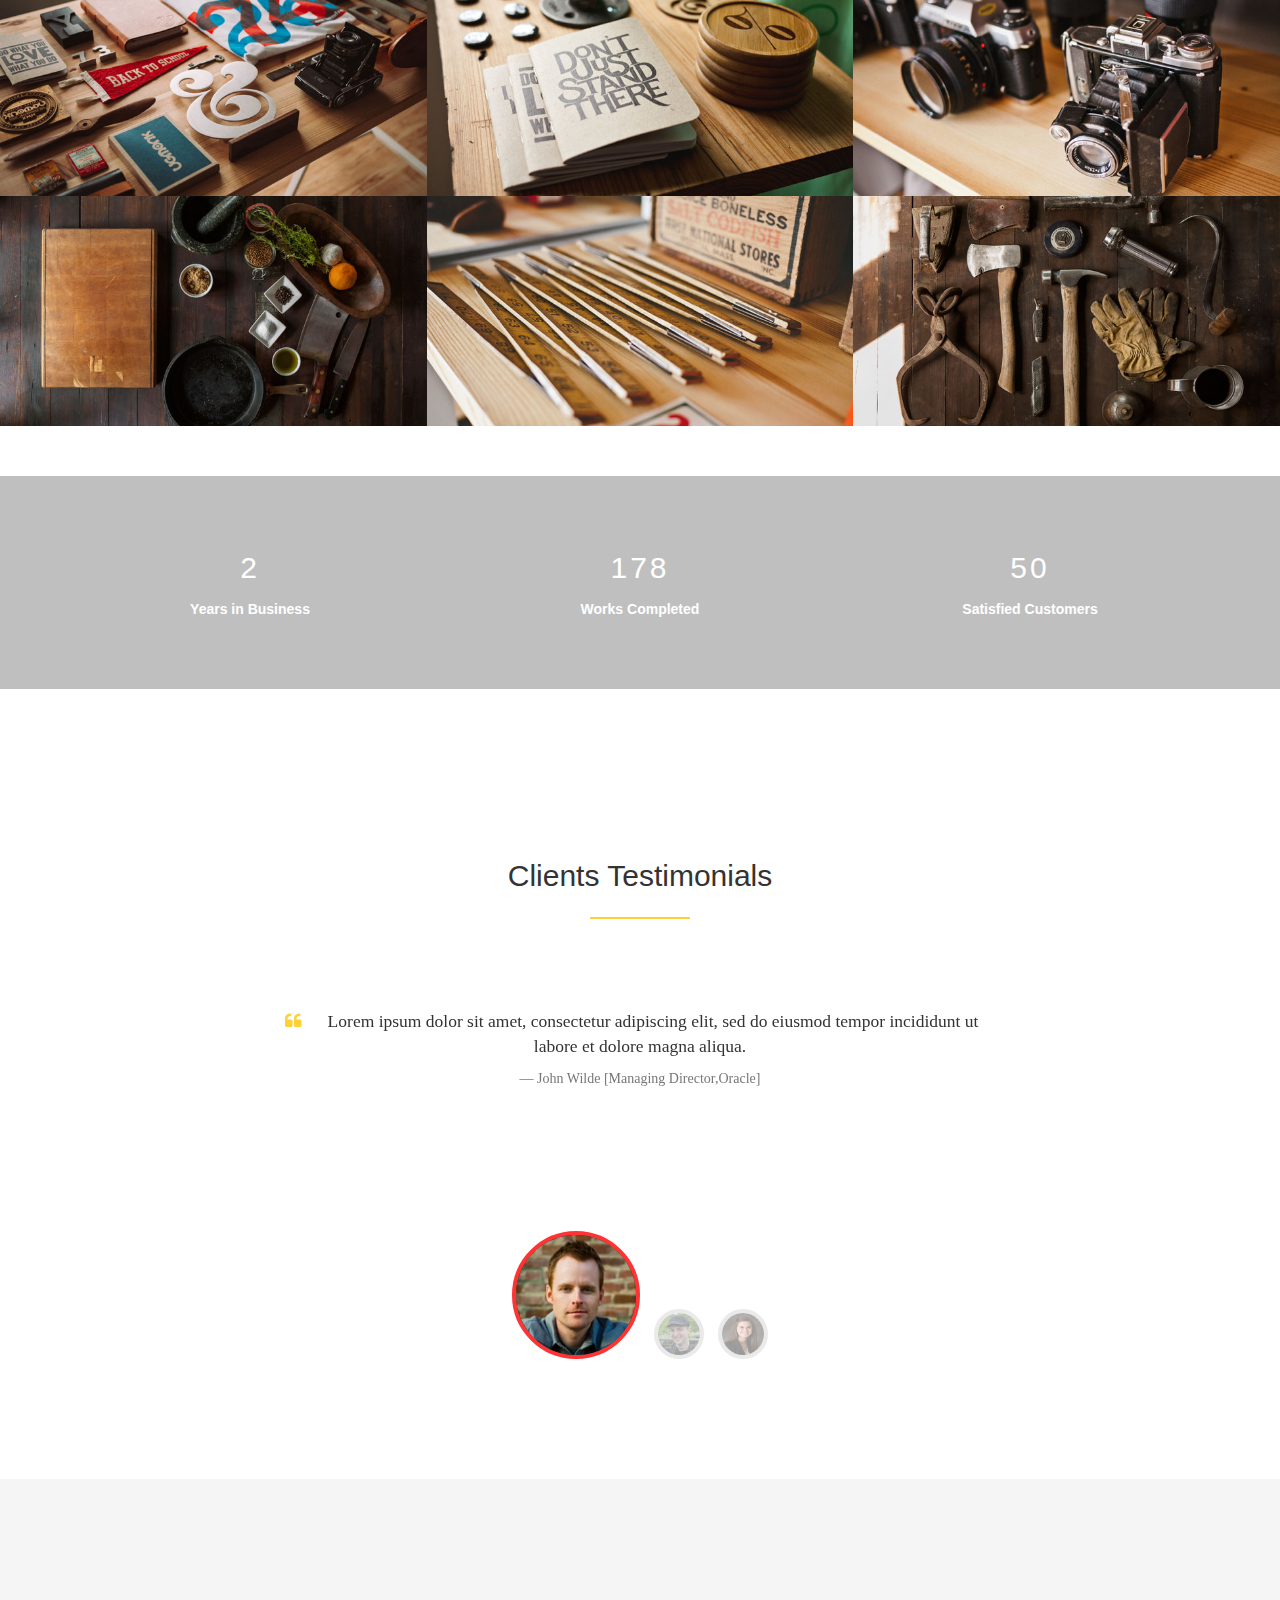
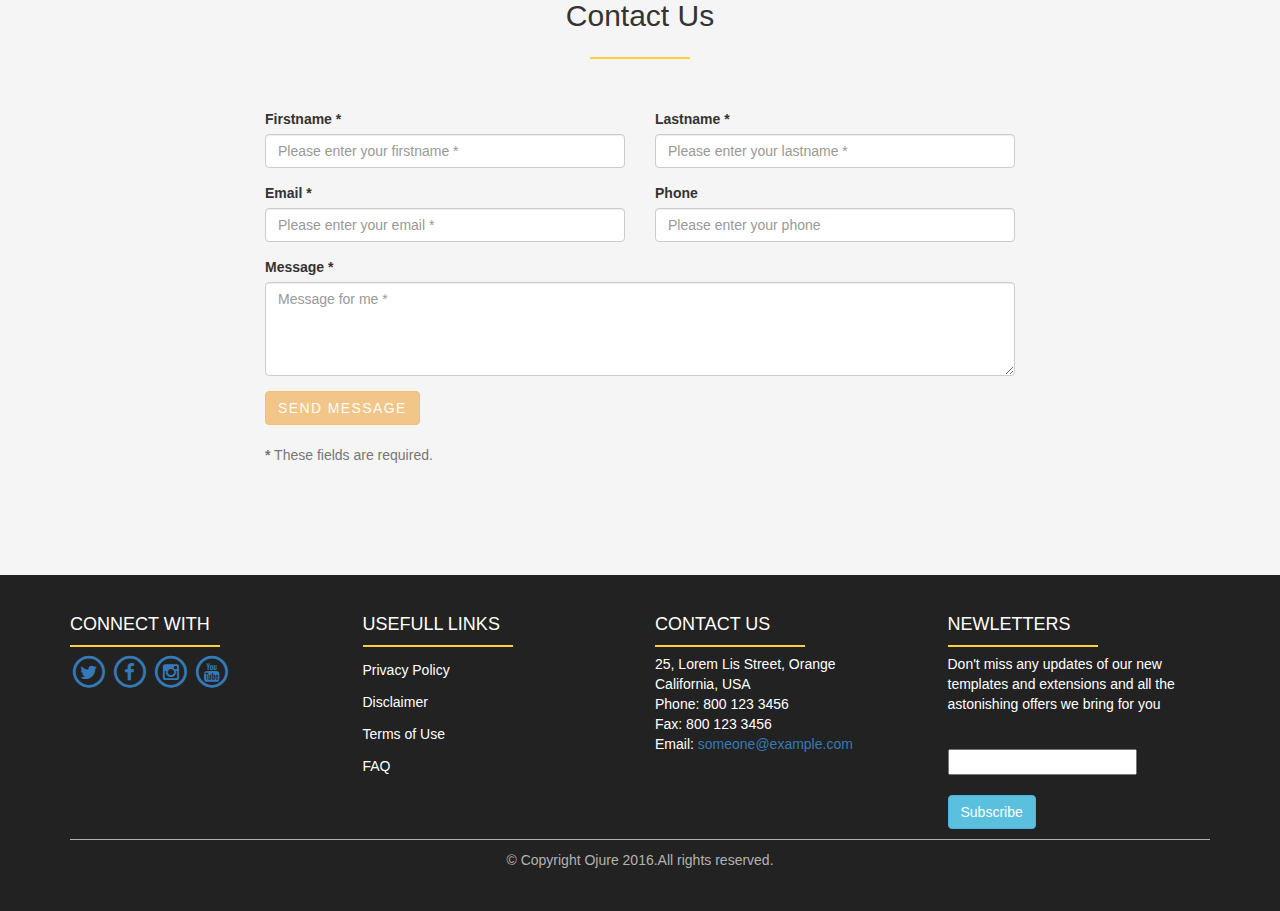
<file: Ojure-1/index.html>
<!DOCTYPE html>
<html lang="en">
  <head>
    <meta charset="utf-8">
    <meta http-equiv="X-UA-Compatible" content="IE=edge">
    <meta name="viewport" content="width=device-width, initial-scale=1">
    <!-- The above 3 meta tags *must* come first in the head; any other head content must come *after* these tags -->
    <title>Ojure | One Page Template</title>


    <!-- Bootstrap core CSS -->
    <link href="css/bootstrap.min.css" rel="stylesheet">
    <link href="font-awesome/css/font-awesome.min.css" rel="stylesheet" type="text/css">
    <link href = "css/hovereffect.css" rel = "stylesheet">

    <!-- Custom styles for this template -->
    <link href="css/ojure.css" rel="stylesheet">

    <!-- Import Google fonts-->
    <link href="https://fonts.googleapis.com/css?family=Montserrat:400,700" rel="stylesheet" type="text/css">
    <link href='https://fonts.googleapis.com/css?family=Kaushan+Script' rel='stylesheet' type='text/css'>
    <link href='https://fonts.googleapis.com/css?family=Droid+Serif:400,700,400italic,700italic' rel='stylesheet' type='text/css'>
    <link href='https://fonts.googleapis.com/css?family=Roboto+Slab:400,100,300,700' rel='stylesheet' type='text/css'>
    <link href="https://fonts.googleapis.com/css?family=Lobster" rel="stylesheet">
    



  </head>
  <body id="page-top"  data-target="#my-navbar">
    
    <!-- Start of navbar-->
        <nav class="navbar navbar-inverse navbar-fixed-top" id="my-navbar" >
          <div class = "container">
            <div class = "navbar-header">
              <button type="button" class="navbar-toggle collapsed" data-toggle="collapse" data-target="#navbar-collapse">
                <span class ="icon-bar"></span>
                <span class ="icon-bar"></span>
                <span class ="icon-bar"></span>
              </button>

            <a href="" class="navbar-brand">Ojure</a>
            </div><!-- End of Navbar Header -->

          <div class ="collapse navbar-collapse" id="navbar-collapse">
            <li class="hidden">
              <a href="#page-top"></a>
            </li>

            <ul class ="nav navbar-nav navbar-right">
              <li><a href="#services">Services</a></li>
              <li><a href="#price-tag">Prices</a></li>
              <li><a href="#team">Team</a></li>
              <li><a href="#works">Portfolios</a></li>
              <li><a href="#testimonials">Feedback</a></li>
              <li><a href="#contact-form">Contact Us</a></li>   
            </ul>
          </div>

          </div><!-- End of Container -->
        </nav> 

      <div id="startchange"></div>

      <!-- Welcome note--> 
          <header>

          <div class="container text-center">
          <div class="intro-heading">Welcome to Our Site</div>
            <p class="text-in">Create beautiful mobile-friendly image sliders for your website in a few clicks, without coding! Bootstrap Slider Maker is totally free for personal and commercial use.</p>
          <div class="baby-button">
            <a href="#works" class="btn btn-xl btn-default">Check out Portfolios</a>&nbsp;   &nbsp;  
            <a href="#" class="btn btn-xl btn-danger">Learn More About Us</a>
          </div>
        </div>
            
        
      


    </header>
    <!-- End of navbar-->

<!-- Our Services -->
<div class="our-services" id="services">
  <div class="container text-center">
   
    <div class="section-header">
      <h2 class="dark-text">Our Services</h2><div class="colored-line"></div>  
    </div>

    <div class="row">
        <div class="col-md-4">
        <img src="images/services/eclipse1.png" alt="icon" class="img-responsive center-block" />
        <h4>Designing</h4>
        <p>Lorem ipsum dolor sit amet, consectetur adipiscing elit, sed do eiusmod tempor incididunt ut labore et dolore magna aliqua.</p>
        </div>


        <div class="col-md-4">
        <img src="images/services/eclipse2.png" alt="icon" class="img-responsive center-block" />
        <h4>Developing</h4>
        <p>Lorem ipsum dolor sit amet, consectetur adipiscing elit, sed do eiusmod tempor incididunt ut labore et dolore magna aliqua.</p>
        </div>

        <div class="col-md-4">
        <img src="images/services/eclipse3.png" alt="icon" class="img-responsive center-block" />
        <h4>Marketing</h4>
        <p>Lorem ipsum dolor sit amet, consectetur adipiscing elit, sed do eiusmod tempor incididunt ut labore et dolore magna aliqua.</p>
        </div>
      </div>

    </div>
  </div><!-- End Of Our Services -->




   <!-- Optional Use -->

   <section id="quotes">
            <div class="container">
                <div class="quotes-overlay"></div>
                <div class="row">
                    <div class="col-md-8 col-md-push-2 text-center">
                        <h2>Always with You for Support.</h2> 
                    </div>
                </div>
            </div>
    </section>


  

  <!-- Our Prices -->
  <div class="our-prices" id="price-tag">
  <div class="container text-center">
   
    <div class="section-header">
      <h2 class="dark-text">Our Prices</h2><div class="colored-line"></div>
      <div class="sub-heading">We offer great plans.Choose a payment plan that works for you</div>     
    </div>

     <div class="row">
                
                <div class="col-md-4">
                    <div class="pricingTable">
                    <div class="pricingTable-header">
                        <span class="heading"><h3>Basic</h3></span>
                        <span class="price-value">$<span>10</span><span class="month">/per month</span></span>
                    </div>


 
                    <div class="pricingContent">
                    <ul>
                        <li>Single License</li>
                        <li>Multiple License</li>
                        <li>Extended License</li>
                        <li>Extensive Documentation</li>
                        <li>Basic Support</li>
                    </ul>
                    </div><!-- /  CONTENT BOX-->
 
                    <div class="pricingTable-buy-now">
                        <a href="#" class="btn btn-block btn-default">Buy Now</a>
                    </div><!-- BUTTON BOX-->
                    </div>
                </div>



                <div class="col-md-4">
                    <div class="pricingTable">
                    <div class="pricingTable-header">
                        <span class="heading"><h3>Standard</h3></span>
                        <span class="price-value">$<span>50</span><span class="month">/per month</span></span>
                    </div>


 
                    <div class="pricingContent">
                    <ul>
                        <li>Single License</li>
                        <li>Multiple License</li>
                        <li>Extended License</li>
                        <li>Extensive Documentation</li>
                        <li>Standard Support</li>
                    </ul>
                    </div><!-- /  CONTENT BOX-->
 
                    <div class="pricingTable-buy-now">
                        <a href="#" class="btn btn-block btn-default">Buy Now</a>
                    </div><!-- BUTTON BOX-->
                    </div>
                </div>



                <div class="col-md-4">
                    <div class="pricingTable">
                    <div class="pricingTable-header">
                        <span class="heading"><h3>Premium</h3></span>
                        <span class="price-value">$<span>100</span><span class="month">/per month</span></span>
                    </div>


 
                    <div class="pricingContent">
                    <ul>
                        <li>Single License</li>
                        <li>Multiple License</li>
                        <li>Extended License</li>
                        <li>Extensive Documentation</li>
                        <li>Premium Support</li>
                    </ul>
                    </div><!-- /  CONTENT BOX-->
 
                    <div class="pricingTable-buy-now">
                        <a href="#" class="btn btn-block btn-default">Buy Now</a>
                    </div><!-- BUTTON BOX-->
                    </div>
                </div>

      
      </div><!-- Row End-->




  </div>
  </div><!-- End Of Our Prices -->



  <!-- Our Team -->
  <div class="our-teams" id="team">
      <div class="container">
   
    <div class="section-header">
      <h2 class="white-text">Our Team</h2><div class="colored-line"></div>   
    </div>



    <div class="row">
                <div class="col-md-3">
                    <div class="team-member">
                        <img src="images/team/member-2.png" class="img-responsive img-center" alt="" width="500" height="500"/>
                        <div class="caption"><h4>Marrie Doi <small>Co-founder/ Operations</small></h4></div>
                        
                        <ul class="list-inline social-buttons">
                            <li><a href="#"><i class="fa fa-twitter"></i></a></li>
                            <li><a href="#"><i class="fa fa-facebook"></i></a></li>
                            <li><a href="#"><i class="fa fa-linkedin"></i></a></li>
                        </ul>
                    </div>
                </div>




       
                <div class="col-md-3">
                    <div class="team-member">
                        
                <img src="images/team/member-6.png" class="img-responsive img-center" alt="" width="500" height="500"/>
                      <div class="caption"><h4>Christopher Di <small>Co-founder/ Projects</small></h4></div>


                        <ul class="list-inline social-buttons">
                            <li><a href="#"><i class="fa fa-twitter"></i></a></li>
                            <li><a href="#"><i class="fa fa-facebook"></i></a></li>
                            <li><a href="#"><i class="fa fa-linkedin"></i></a></li>
                        </ul>
                    </div>
                </div>
            


                 <div class="col-md-3">
                    <div class="team-member">
                                <img src="images/team/member-3.png" class="img-responsive img-center" alt="" width="500" height="500"/>
                         <div class="caption"><h4>Heather H<small>Co-founder/ Marketing</small></h4></div>

                        <ul class="list-inline social-buttons">
                            <li><a href="#"><i class="fa fa-twitter"></i></a></li>
                            <li><a href="#"><i class="fa fa-facebook"></i></a></li>
                            <li><a href="#"><i class="fa fa-linkedin"></i></a></li>
                        </ul>
                    </div>
                </div>
               



          <div class="col-md-3">
                    <div class="team-member">
                        <img src="images/team/member-4.png" class="img-responsive img-center" alt="" width="500" height="500"/>
                         <div class="caption"><h4>Nancy Doe<small>Designer</small></h4></div>

                        <ul class="list-inline social-buttons">
                            <li><a href="#"><i class="fa fa-twitter"></i></a></li>
                            <li><a href="#"><i class="fa fa-facebook"></i></a></li>
                            <li><a href="#"><i class="fa fa-linkedin"></i></a></li>
                        </ul>
                    </div>
                </div>


        </div><!-- End of row -->
               
  </div><!-- End of Container section-->
  </div><!-- END OF OUR TEAM-->


  
  <!-- OUr Works -->
  <div class ="our-works" id = "works">
  <div class = ".container-fluid">
    <div class="section-header">
      <h2 class="dark-text">Our <strong>Works</strong></h2><div class="colored-line"></div>  
    </div>



    <div class = "row no-gutters">
      <div class ="col-md-4">
        <div class="hovereffect">
        <img src="images/portfolio/thumbnails/1.jpg" class="img-responsive img-center" alt="">
        <div class="overlay">
                <h2>DEMO NO. 01</h2>
                <button type="button" href="#" class="btn btn-danger">View details &raquo;</button>
              </div>
        </div>
      </div>  


      <div class ="col-md-4">
        <div class="hovereffect">
        <img src="images/portfolio/thumbnails/2.jpg" class="img-responsive img-center" alt="">
        <div class="overlay">
                <h2>DEMO NO. 02</h2>
        <button type="button" href="#" class="btn btn-danger">View details &raquo;</button>
              </div>
        </div>
      </div>  


      <div class ="col-md-4">
        <div class="hovereffect">
        <img src="images/portfolio/thumbnails/3.jpg" class="img-responsive img-center" alt="">
        <div class="overlay">
                <h2>DEMO NO. 03</h2>
        <button type="button" href="#" class="btn btn-danger">View details &raquo;</button>
              </div>
        </div>
      </div>  


      <div class ="col-md-4">
        <div class="hovereffect">
        <img src="images/portfolio/thumbnails/4.jpg" class="img-responsive img-center" alt="">
        <div class="overlay">
                <h2>DEMO NO. 04</h2>
        <button type="button" href="#" class="btn btn-danger">View details &raquo;</button> 
              </div>
        </div>
      </div>  


      <div class ="col-md-4">
        <div class="hovereffect">
        <img src="images/portfolio/thumbnails/5.jpg" class="img-responsive img-center" alt="">
        <div class="overlay">
                <h2>DEMO NO. 05</h2>
        <button type="button" href="#" class="btn btn-danger">View details &raquo;</button> 
              </div>
        </div>
      </div>  


      <div class ="col-md-4">
        <div class="hovereffect">
        <img src="images/portfolio/thumbnails/6.jpg" class="img-responsive img-center" alt="">
        <div class="overlay">
                <h2>DEMO NO. 06</h2>
        <button type="button" href="#" class="btn btn-danger">View details &raquo;</button>
              </div>
        </div>
      </div>  


    </div>
  
  </div>
  </div>



<!-- Project Optional -->
<section id="project-quotes">
            <div class="container">
                <div class="project-quotes-overlay"></div>
                <div class="row">
                    <div class="col-md-4 text-center">
                        <h2>2</h2>
                        <p>Years in Business</p> 
                    </div>
                    <div class="col-md-4 text-center">
                        <h2>178</h2>
                        <p>Works Completed</p> 
                    </div>
                    <div class="col-md-4 text-center">
                        <h2>50</h2>
                        <p>Satisfied Customers</p> 
                    </div>
                </div>
            </div>
    </section>
  




<!-- Clients Testimonials -->
 <div class="feedback" id="testimonials">
     <div class="container">
      
      <div class="section-header">
      <h2 class="dark-text">Clients Testimonials</h2><div class="colored-line"></div>  
    </div>
    
    <div class="row">
                    <div class="col-md-12" data-wow-delay="0.1s">
                        <div class="carousel slide" data-ride="carousel" id="quote-carousel">
                            <!-- BOTTOM CAROUSEL INDICATORS -->
                            <ol class="carousel-indicators">
                                <li data-target="#quote-carousel" data-slide-to="0" class="active"><img class="img-responsive" src="images/feedback/testimonial2.jpg" alt="">
                                </li>
                                <li data-target="#quote-carousel" data-slide-to="1"><img class="img-responsive" src="images/feedback/testimonial3.jpg" alt="">
                                </li>
                                <li data-target="#quote-carousel" data-slide-to="2"><img class="img-responsive" src="images/feedback/testimonial1.jpg" alt="">
                                </li>
                            </ol>

                            <!-- CAROUSEL QUOTES -->
                            <div class="carousel-inner text-center">

                                <!-- QUOTE 1 -->
                                <div class="item active">
                                    <blockquote>
                                        <div class="row">
                                            <div class="col-lg-8 col-lg-offset-2">

                                                <p>Lorem ipsum dolor sit amet, consectetur adipiscing elit, sed do eiusmod tempor incididunt ut labore et dolore magna aliqua.</p>
                                                <small>John Wilde [Managing Director,Oracle]</small>
                                            </div>
                                        </div>
                                    </blockquote>
                                </div>


                                <!-- QUOTE 2 -->
                                <div class="item">
                                    <blockquote>
                                        <div class="row">
                                            <div class="col-lg-8 col-lg-offset-2">

                                                <p>Lorem ipsum dolor sit amet, consectetur adipiscing elit, sed do eiusmod tempor incididunt ut labore et dolore magna aliqua. Ut enim ad minim veniam, quis nostrud. </p>
                                                <small>Charlize Theron [COO,WWE]</small>
                                            </div>
                                        </div>
                                    </blockquote>
                                </div>

                                <!-- QUOTE 3 -->
                                <div class="item">
                                    <blockquote>
                                        <div class="row">
                                            <div class="col-lg-8 col-lg-offset-2">

                                                <p>Lorem ipsum dolor sit amet, consectetur adipiscing elit, sed do eiusmod tempor incididunt ut labore et dolore magna aliqua. Ut enim ad minim veniam, quis nostrud exercitation ullamco. .</p>
                                                <small>Natalie Portman [Advisor,WWF]</small>
                                            </div>
                                        </div>
                                    </blockquote>
                                </div>

                        </div><!-- FOR INNER CAROUSELS-->

                            
                    </div><!-- COL-->
                  

           </div><!-- ROW-->

  </div><!-- End of container-->
  </div><!-- End of feedback-->
</div>



<!-- Contact Us -->
<div class="contact-us" id="contact-form">
     <div class="container">
      
    <div class="section-header">
      <h2 class="dark-text">Contact Us</h2><div class="colored-line"></div>  
    </div>


    <div class="row">

                <div class="col-lg-8 col-lg-offset-2">
                    <form id="contact-form" method="post" action="contact.php" role="form">

                        <div class="messages"></div>

                        <div class="controls">

                            <div class="row">
                                <div class="col-md-6">
                                    <div class="form-group">
                                        <label for="form_name">Firstname *</label>
                                        <input id="form_name" type="text" name="name" class="form-control" placeholder="Please enter your firstname *" required="required" data-error="Firstname is required.">
                                        <div class="help-block with-errors"></div>
                                    </div>
                                </div>
                                <div class="col-md-6">
                                    <div class="form-group">
                                        <label for="form_lastname">Lastname *</label>
                                        <input id="form_lastname" type="text" name="surname" class="form-control" placeholder="Please enter your lastname *" required="required" data-error="Lastname is required.">
                                        <div class="help-block with-errors"></div>
                                    </div>
                                </div>
                            </div>
                            <div class="row">
                                <div class="col-md-6">
                                    <div class="form-group">
                                        <label for="form_email">Email *</label>
                                        <input id="form_email" type="email" name="email" class="form-control" placeholder="Please enter your email *" required="required" data-error="Valid email is required.">
                                        <div class="help-block with-errors"></div>
                                    </div>
                                </div>
                                <div class="col-md-6">
                                    <div class="form-group">
                                        <label for="form_phone">Phone</label>
                                        <input id="form_phone" type="tel" name="phone" class="form-control" placeholder="Please enter your phone">
                                        <div class="help-block with-errors"></div>
                                    </div>
                                </div>
                            </div>
                            <div class="row">
                                <div class="col-md-12">
                                    <div class="form-group">
                                        <label for="form_message">Message *</label>
                                        <textarea id="form_message" name="message" class="form-control" placeholder="Message for me *" rows="4" required="required" data-error="Please,leave us a message."></textarea>
                                        <div class="help-block with-errors"></div>
                                    </div>
                                </div>
                                <div class="col-md-12">
                                    <input type="submit" class="btn btn-warning btn-send" value="Send message">
                                </div>
                            </div>
                            <div class="row">
                                <div class="col-md-12">
                                    <p class="text-muted"><strong>*</strong> These fields are required.</p>
                                </div>
                            </div>
                        </div>

                    </form>

                </div><!-- /.8 -->

            </div> <!-- /.row-->

    </div><!-- /.container -->
  </div>
 

  <!-- Footer Section -->
  <footer class="site-footer">
    <div class="container">

      <div class="row">
        <div class="col-md-3">
          <h4>CONNECT WITH</h4><div class="colored-line-hash"></div>
            <a href ="#">
              <span class="fa-stack fa-lg">
                <i class="fa fa-circle-thin fa-stack-2x"></i>
                <i class="fa fa-twitter fa-stack-1x"></i>
              </span>
            </a>

            <a href ="#">
              <span class="fa-stack fa-lg">
                <i class="fa fa-circle-thin fa-stack-2x"></i>
                <i class="fa fa-facebook fa-stack-1x"></i>
              </span>
            </a>

            <a href ="#">
              <span class="fa-stack fa-lg">
                <i class="fa fa-circle-thin fa-stack-2x"></i>
                <i class="fa fa-instagram fa-stack-1x"></i>
              </span>
            </a>

            <a href ="#">
              <span class="fa-stack fa-lg">
                <i class="fa fa-circle-thin fa-stack-2x"></i>
                <i class="fa fa-youtube fa-stack-1x"></i>
              </span>
            </a>



        </div><!-- end-->

        <div class="col-md-3">
          <h4>USEFULL LINKS</h4><div class="colored-line-hash"></div>
           <ul class="links-nav">
              <li><a href="#"  data-toggle="modal" data-target="#myModal10">Privacy Policy</a></li>
              <li><a href="#"  data-toggle="modal" data-target="#myModal20">Disclaimer</a></li>
              <li><a href="#"  data-toggle="modal" data-target="#myModal30"> Terms of Use</a></li>
              <li><a href="#"  data-toggle="modal" data-target="#myModal40">FAQ</a></li>
           </ul>
        </div>


        <div class="col-md-3">
          <h4>CONTACT US</h4><div class="colored-line-hash"></div>
          <address>
            25, Lorem Lis Street, Orange <br>
            California, USA <br>
            Phone: 800 123 3456 <br>
            Fax: 800 123 3456 <br>
            Email: <a href="mailto:someone@example.com">someone@example.com</a>
          </address>
        </div>





        <div class="col-md-3">
          <h4>NEWLETTERS</h4><div class="colored-line-hash"></div>
            <p>Don't miss any updates of our new templates and extensions and all the astonishing offers we bring for you </p>

          <!-- Begin MailChimp Subscribe Form -->
          <div id="mc_embed_signup">
          <form action="" method="post" id="mc-embedded-subscribe-form" name="mc-embedded-subscribe-form" class="validate" target="_blank" novalidate="">

          <div class="mc-field-group">
            <label for="mce-EMAIL">Enter Your E-mail Address:</label>
            <input type="email" value="" name="EMAIL" class="required email" id="mce-EMAIL">
          </div>

          <div id="mce-responses" class="clear">
            <div class="response" id="mce-error-response" style="display:none"></div>
            <div class="response" id="mce-success-response" style="display:none"></div>
          </div>
          
          <br>
          <div style="position: absolute; left: -5000px;"><input type="text" name="" tabindex="-1" value=""></div>
          <div class="clear"><input type="submit" value="Subscribe" name="subscribe" id="mc-embedded-subscribe" class="btn btn-info"></div>
          

        </form>
        </div><!--End mc_embed_Subscribe Form-->

      </div>
        





   </div><!-- /row -->


    <div class="bottom-footer">
      <div class="row">
        <div class="col-md-8 col-md-push-2 text-center"> &copy; Copyright Ojure 2016.All rights reserved.</div>
      </div>


    </div><!-- /.container -->
  </footer>


  <!-- THIS IS FOR PRIVACY POPLICY -->
<!-- MODEL CONTENT -->
       <div class="document-madal modal fade" id="myModal10" tabindex="-1" role="dialog" aria-hidden="true">
            <div class="modal-content">
        
             <div class="close-modal" data-dismiss="modal">
                <div class="lr">
                    <div class="rl">
                    </div>
                </div>
            </div>
          
        
        <div class="container">
            <div class="row">
                <div class="col-lg-8 col-lg-offset-2">
        <div class="modal-body text-left">
            <div class="section-header">
            <h2 class="dark-text">Privacy Policy</h2><div class="colored-line"></div>
            
        </div>


          <br><br>
          <p>"Lorem ipsum dolor sit amet, consectetur adipiscing elit, sed do eiusmod tempor incididunt ut labore et dolore magna aliqua. Ut enim ad minim veniam, quis nostrud exercitation ullamco laboris nisi ut aliquip ex ea commodo consequat. Duis aute irure dolor in reprehenderit in voluptate velit esse cillum dolore eu fugiat nulla pariatur. Excepteur sint occaecat cupidatat non proident, sunt in culpa qui officia deserunt mollit anim id est laborum."</p> 


        <h4>Log Files:</h4>
        <p>"Lorem ipsum dolor sit amet, consectetur adipiscing elit, sed do eiusmod tempor incididunt ut labore et dolore magna aliqua. Ut enim ad minim veniam, quis nostrud exercitation ullamco laboris nisi ut aliquip ex ea commodo consequat. Duis aute irure dolor in reprehenderit in voluptate velit esse cillum dolore eu fugiat nulla pariatur. Excepteur sint occaecat cupidatat non proident, sunt in culpa qui officia deserunt mollit anim id est laborum."</p> 



        <h4>Cookies:</h4>
        <p>"Lorem ipsum dolor sit amet, consectetur adipiscing elit, sed do eiusmod tempor incididunt ut labore et dolore magna aliqua. Ut enim ad minim veniam, quis nostrud exercitation ullamco laboris nisi ut aliquip ex ea commodo consequat. Duis aute irure dolor in reprehenderit in voluptate velit esse cillum dolore eu fugiat nulla pariatur. Excepteur sint occaecat cupidatat non proident, sunt in culpa qui officia deserunt mollit anim id est laborum."</p> 



        <h4>Cookies & 3rd Party Advertisements:</h4>
        <p>"Lorem ipsum dolor sit amet, consectetur adipiscing elit, sed do eiusmod tempor incididunt ut labore et dolore magna aliqua. Ut enim ad minim veniam, quis nostrud exercitation ullamco laboris nisi ut aliquip ex ea commodo consequat. Duis aute irure dolor in reprehenderit in voluptate velit esse cillum dolore eu fugiat nulla pariatur. Excepteur sint occaecat cupidatat non proident, sunt in culpa qui officia deserunt mollit anim id est laborum."</p> 
        </div>

    </div>
    </div>
    </div><!-- END OF CONTAINER-->

    <br><br>

               <button type="button" class="btn btn-default" data-dismiss="modal">Close</button>

        
      </div>
      
    </div><!-- END OF PIVACY POLICY-->








    <!-- START OF DISCLAIMER -- >


    <!-- MODEL CONTENT -->
       <div class="document-madal modal fade" id="myModal20" tabindex="-1" role="dialog" aria-hidden="true">
            <div class="modal-content">
        
             <div class="close-modal" data-dismiss="modal">
                <div class="lr">
                    <div class="rl">
                    </div>
                </div>
            </div>
          
        
        <div class="container">
            <div class="row">
                <div class="col-lg-8 col-lg-offset-2">
        <div class="modal-body text-left">
            <div class="section-header">
            <h2 class="dark-text">Disclaimer</h2><div class="colored-line"></div>
            
        </div>


          <br><br>


        <p>"Lorem ipsum dolor sit amet, consectetur adipiscing elit, sed do eiusmod tempor incididunt ut labore et dolore magna aliqua. Ut enim ad minim veniam, quis nostrud exercitation ullamco laboris nisi ut aliquip ex ea commodo consequat. Duis aute irure dolor in reprehenderit in voluptate velit esse cillum dolore eu fugiat nulla pariatur. Excepteur sint occaecat cupidatat non proident, sunt in culpa qui officia deserunt mollit anim id est laborum."</p> 

        <br><br>


        <h4>How we protect your information?</h4>
        <p>"Lorem ipsum dolor sit amet, consectetur adipiscing elit, sed do eiusmod tempor incididunt ut labore et dolore magna aliqua. Ut enim ad minim veniam, quis nostrud exercitation ullamco laboris nisi ut aliquip ex ea commodo consequat. Duis aute irure dolor in reprehenderit in voluptate velit esse cillum dolore eu fugiat nulla pariatur. Excepteur sint occaecat cupidatat non proident, sunt in culpa qui officia deserunt mollit anim id est laborum."</p>

        </div>

    </div>
    </div>
    </div><!-- END OF CONTAINER-->

    <br><br>

               <button type="button" class="btn btn-default" data-dismiss="modal">Close</button>

        
      </div>
      
    </div>
    <!-- END OF DISCLAIMER -- >










    <!-- START OF TERMS OF USE -- >

    <!-- MODEL CONTENT -->
       <div class="document-madal modal fade" id="myModal30" tabindex="-1" role="dialog" aria-hidden="true">
            <div class="modal-content">
        
             <div class="close-modal" data-dismiss="modal">
                <div class="lr">
                    <div class="rl">
                    </div>
                </div>
            </div>
          
        
        <div class="container">
            <div class="row">
                <div class="col-lg-8 col-lg-offset-2">
        <div class="modal-body text-left">
            <div class="section-header">
            <h2 class="dark-text">Terms of Use</h2><div class="colored-line"></div>
            
        </div>


          <br><br>

          <br><br>

        <p>"Lorem ipsum dolor sit amet, consectetur adipiscing elit, sed do eiusmod tempor incididunt ut labore et dolore magna aliqua. Ut enim ad minim veniam, quis nostrud exercitation ullamco laboris nisi ut aliquip ex ea commodo consequat. Duis aute irure dolor in reprehenderit in voluptate velit esse cillum dolore eu fugiat nulla pariatur. Excepteur sint occaecat cupidatat non proident, sunt in culpa qui officia deserunt mollit anim id est laborum."</p> 

        <br>


        <h4>1.License:</h4>
        <p>"Lorem ipsum dolor sit amet, consectetur adipiscing elit, sed do eiusmod tempor incididunt ut labore et dolore magna aliqua. Ut enim ad minim veniam, quis nostrud exercitation ullamco laboris nisi ut aliquip ex ea commodo consequat. Duis aute irure dolor in reprehenderit in voluptate velit esse cillum dolore eu fugiat nulla pariatur. Excepteur sint occaecat cupidatat non proident, sunt in culpa qui officia deserunt mollit anim id est laborum."</p>
        


        <h4>3.Prohibited Conduct:</h4>
        <p>"Lorem ipsum dolor sit amet, consectetur adipiscing elit, sed do eiusmod tempor incididunt ut labore et dolore magna aliqua. Ut enim ad minim veniam, quis nostrud exercitation ullamco laboris nisi ut aliquip ex ea commodo consequat. Duis aute irure dolor in reprehenderit in voluptate velit esse cillum dolore eu fugiat nulla pariatur. Excepteur sint occaecat cupidatat non proident, sunt in culpa qui officia deserunt mollit anim id est laborum."</p>
        


        <h4>3.Government Users:</h4>
        <p>"Lorem ipsum dolor sit amet, consectetur adipiscing elit, sed do eiusmod tempor incididunt ut labore et dolore magna aliqua. Ut enim ad minim veniam, quis nostrud exercitation ullamco laboris nisi ut aliquip ex ea commodo consequat. Duis aute irure dolor in reprehenderit in voluptate velit esse cillum dolore eu fugiat nulla pariatur. Excepteur sint occaecat cupidatat non proident, sunt in culpa qui officia deserunt mollit anim id est laborum."</p>
        </div>

    </div>
    </div>
    </div><!-- END OF CONTAINER-->

    <br><br>

     
          <button type="button" class="btn btn-default" data-dismiss="modal">Close</button>
        
      </div>
      
    </div>

    <!-- END OF TERMS OF USE -- >







    <!-- START OF FAQ -- >
    <!-- MODEL CONTENT -->
       <div class="document-madal modal fade" id="myModal40" tabindex="-1" role="dialog" aria-hidden="true">
            <div class="modal-content">
        
             <div class="close-modal" data-dismiss="modal">
                <div class="lr">
                    <div class="rl">
                    </div>
                </div>
            </div>
          
        
        <div class="container">
            <div class="row">
                <div class="col-lg-8 col-lg-offset-2">
        <div class="modal-body text-left">
            <div class="section-header">
            <h2 class="dark-text">FAQs</h2><div class="colored-line"></div>
            <div class="sub-heading">Frequently Asked Questions</div>
        </div>

          

          

          <br><br>
          <h4>  1.What is Recent? </h4>
          <p>Lorem ipsum dolor sit amet, consectetur adipiscing elit, sed do eiusmod tempor incididunt ut labore et dolore magna aliqua. Ut enim ad minim veniam, quis nostrud exercitation ullamco laboris nisi ut aliquip ex ea commodo consequat.</p>

          <h4>  2.Who is the Admin of this website? </h4>
          <p>Lorem ipsum dolor sit amet, consectetur adipiscing elit, sed do eiusmod tempor incididunt ut labore et dolore magna aliqua. Ut enim ad minim veniam, quis nostrud exercitation ullamco laboris nisi ut aliquip ex ea commodo consequat.</p>


          <h4>  3.How do I subscribe to Recent? </h4>
          <p>Lorem ipsum dolor sit amet, consectetur adipiscing elit, sed do eiusmod tempor incididunt ut labore et dolore magna aliqua. Ut enim ad minim veniam, quis nostrud exercitation ullamco laboris nisi ut aliquip ex ea commodo consequat.</p>


          <h4>  4.I need some help or have a question. How do I contact you? </h4>
          <p>Lorem ipsum dolor sit amet, consectetur adipiscing elit, sed do eiusmod tempor incididunt ut labore et dolore magna aliqua. Ut enim ad minim veniam, quis nostrud exercitation ullamco laboris nisi ut aliquip ex ea commodo consequat.</p>

          <h4>  5.How to be a part of your team/career oppurtunity? </h4>
          <p>Lorem ipsum dolor sit amet, consectetur adipiscing elit, sed do eiusmod tempor incididunt ut labore et dolore magna aliqua. Ut enim ad minim veniam, quis nostrud exercitation ullamco laboris nisi ut aliquip ex ea commodo consequat.</p>


        </div>

    </div>
    </div>
    </div><!-- END OF CONTAINER-->

    <br><br>

     
          <button type="button" class="btn btn-default" data-dismiss="modal">Close</button>
        
      </div>
      
    </div>

    <!-- END OF FAQs --> 
    



    <!-- jQuery (necessary for Bootstrap's JavaScript plugins) -->
    <script src="js/main.js"></script>
    <!-- Include all compiled plugins (below), or include individual files as needed -->
    <script src="js/bootstrap.min.js"></script>
    <!-- Custom JavaScript plugins-->
    <script src="js/scrollcolor1.js"></script>
    <script src="js/validator.js"></script>
    <script src="js/contact.js"></script>
    
  </body>
</html>
</file>
<file: Ojure - 3(SERVICES)/css/ojure.css>
body {
  padding-bottom: 30px;
  width: 100%;
    margin:0 auto;
    display: block;

}  

 
header {
  height:650px;
   background: url("../images/bg.jpg") center;
  background-size: cover;
  color: #fff;
  background-position: center center;
  background-repeat: no-repeat;
  margin-bottom: 10px;

}



.navbar-inverse .navbar-brand {
    color: #fed136;
    font-family:'Lobster', cursive;
    font-size: 3em
}

.navbar-inverse .nav li a {
    font-family: Montserrat,"Helvetica Neue",Helvetica,Arial,sans-serif;
    text-transform: uppercase;
    font-weight: 400;
    letter-spacing: 1px;
    color: #fff;
}


.navbar-inverse .nav li a:hover, .navbar-inverse .nav li a:focus {
    color: #fed136;
    outline: 0;
}


.navbar-inverse .navbar-collapse {
  border-color: rgba(255, 255, 255, 0.02);
}

.navbar-inverse .navbar-toggle {
  background-color:#fed136;
  border-color: #fed136;
}

.navbar-inverse .navbar-toggle .icon-bar {
  background-color: #fff;
}

.navbar-inverse .navbar-toggle:hover, .navbar-inverse .navbar-toggle:focus {
  background-color: #fed136;
}





@media (min-width:768px) and (max-width:1800px) {

  nav.navbar{
  background-color:transparent;
  border: none;
   //Animation
   -webkit-transition: all 0.4s ease;
   transition: all 0.4s ease;
}

nav.navbar.shrink {
  min-height: 15px;
background-color: #222;
height: 65px;
}


}
 




@media (max-width: 767px){

  nav.navbar {
    background-color: #222;
  }

}



/** CSS FOR WELCOME NOTE **/


.intro-heading {
  text-transform: uppercase;
  font-weight: 700;
  font-size: 50px;
  line-height: 50px;
  text-align: center;
  padding-top: 270px;
  margin-bottom: 10px;
      
    
}
.text-in {
    text-align: center;
    font-size: 21px;

}

.baby-button {
    display: inline;
}

.btn-default {
    color: #fff;
    background-color: #fed136;
    border-color: #fed136;
    font-family: Roboto, Helvetica, Arial, sans-serif;
    text-transform: uppercase;
    font-weight: 500;
    border-radius: 0px;
    font-size: 14px;
    padding: 20px 40px;
    margin-top: 20px;

}

.btn-default:hover,.btn-default:focus,.btn-default:active,.btn-default.active,.open .dropdown-toggle.btn-default {
  color:#fff;
  background-color:#222;
  border-color:#222;
}



.btn-danger {
    color: #fff;
    background-color: transparent;
    border-color: #fff;
    border: 2px solid;
    font-family: Roboto, Helvetica, Arial, sans-serif;
    text-transform: uppercase;
    font-weight: 500;
    border-radius: 0px;
    font-size: 14px;
    padding: 20px 40px;
    margin-top: 20px;

}

.btn-danger:hover,.btn-danger:focus,.btn-danger:active,.btn-danger.active,.open .dropdown-toggle.btn-danger {
    color:#222;
    background-color:#fff;
    border-color:#fff;
}




@media (max-width:480px) {

    .intro-heading {
    text-transform: uppercase;
    font-weight: 700;
    font-size: 20px;
    line-height: 20px;
   text-align: center;
   padding-top: 150px;
   margin-bottom: 10px;
      
    
}
.text-in {
    text-align: center;
    font-size: 15px;

}


}

/** CSS FOR ALL **/

.section-header h2 {
  text-align: center;
  margin-bottom: 25px;
}

.colored-line {
  background:#fed136;
  margin: auto;
  height: 2px;
  width: 100px;
  display: block;
  margin-bottom: 50px;
}



/** CSS FOR OUR SERVICES **/

.our-services {
  margin-top: 20px;
  margin-bottom: 25px;

}
</file>
<file: Ojure - 4(ABOUT US)/css/ojure.css>
body {
  padding-bottom: 30px;
  width: 100%;
    margin:0 auto;
    display: block;

}  

 
header {
  height:650px;
   background: url("../images/bg.jpg") center;
  background-size: cover;
  color: #fff;
  background-position: center center;
  background-repeat: no-repeat;
  margin-bottom: 10px;

}



.navbar-inverse .navbar-brand {
    color: #fed136;
    font-family:'Lobster', cursive;
    font-size: 3em
}

.navbar-inverse .nav li a {
    font-family: Montserrat,"Helvetica Neue",Helvetica,Arial,sans-serif;
    text-transform: uppercase;
    font-weight: 400;
    letter-spacing: 1px;
    color: #fff;
}


.navbar-inverse .nav li a:hover, .navbar-inverse .nav li a:focus {
    color: #fed136;
    outline: 0;
}


.navbar-inverse .navbar-collapse {
  border-color: rgba(255, 255, 255, 0.02);
}

.navbar-inverse .navbar-toggle {
  background-color:#fed136;
  border-color: #fed136;
}

.navbar-inverse .navbar-toggle .icon-bar {
  background-color: #fff;
}

.navbar-inverse .navbar-toggle:hover, .navbar-inverse .navbar-toggle:focus {
  background-color: #fed136;
}





@media (min-width:768px) and (max-width:1800px) {

  nav.navbar{
  background-color:transparent;
  border: none;
   //Animation
   -webkit-transition: all 0.4s ease;
   transition: all 0.4s ease;
}

nav.navbar.shrink {
  min-height: 15px;
background-color: #222;
height: 65px;
}


}
 




@media (max-width: 767px){

  nav.navbar {
    background-color: #222;
  }

}



/** CSS FOR WELCOME NOTE **/

.intro-heading {
    text-transform: uppercase;
    font-weight: 700;
    font-size: 50px;
    line-height: 50px;
    text-align: center;
    padding-top: 270px;
    margin-bottom: 10px;
}


.scroll-down {
    padding-top: 242px;
    text-align: center;

}


.scroll-down .btn {
    height: 50px;
    width: 50px;
    border: 2px solid white;
    border-radius: 100% !important;
    line-height: 50px;
    padding: 0;
    letter-spacing: normal;
    color: white;
    font-size: 30px;
    -webkit-transition: all 0.5s;
    -moz-transition: all 0.5s;
    transition: all 0.5s;
}

 

/** CSS FOR ABOUT US **/

.about {
  padding-top: 150px;
}
</file>
<file: Ojure - 5(WORKS)/css/hovereffect.css>
.hovereffect {
  width: 100%;
  height: 100%;
  float: left;
  overflow: hidden;
  position: relative;
  text-align: center;
  cursor: default;
}

.hovereffect .overlay {
  position: absolute;
  overflow: hidden;
  width: 80%;
  height: 80%;
  left: 10%;
  top: 10%;
  border-bottom: 1px solid #FFF;
  border-top: 1px solid #FFF;
  -webkit-transition: opacity 0.35s, -webkit-transform 0.35s;
  transition: opacity 0.35s, transform 0.35s;
  -webkit-transform: scale(0,1);
  -ms-transform: scale(0,1);
  transform: scale(0,1);
}

.hovereffect:hover .overlay {
  opacity: 1;
  filter: alpha(opacity=100);
  -webkit-transform: scale(1);
  -ms-transform: scale(1);
  transform: scale(1);
}

.hovereffect img {
  display: block;
  position: relative;
  -webkit-transition: all 0.35s;
  transition: all 0.35s;
}

.hovereffect:hover img {
  filter: url('data:image/svg+xml;charset=utf-8,<svg xmlns="http://www.w3.org/2000/svg"><filter id="filter"><feComponentTransfer color-interpolation-filters="sRGB"><feFuncR type="linear" slope="0.6" /><feFuncG type="linear" slope="0.6" /><feFuncB type="linear" slope="0.6" /></feComponentTransfer></filter></svg>#filter');
  filter: brightness(0.6);
  -webkit-filter: brightness(0.6);
}

.hovereffect h2 {
  text-transform: uppercase;
  text-align: center;
  position: relative;
  font-size: 12px;
  background-color: transparent;
  color: #FFF;
  padding: 1em 0;
  opacity: 0;
  filter: alpha(opacity=0);
  -webkit-transition: opacity 0.35s, -webkit-transform 0.35s;
  transition: opacity 0.35s, transform 0.35s;
  -webkit-transform: translate3d(0,-100%,0);
  transform: translate3d(0,-100%,0);
}

.hovereffect a, hovereffect p {
  color: #FFF;
  padding: 1em 0;
  opacity: 0;
  filter: alpha(opacity=0);
  -webkit-transition: opacity 0.35s, -webkit-transform 0.35s;
  transition: opacity 0.35s, transform 0.35s;
  -webkit-transform: translate3d(0,100%,0);
  transform: translate3d(0,100%,0);
}

.hovereffect:hover a, .hovereffect:hover p, .hovereffect:hover h2 {
  opacity: 1;
  filter: alpha(opacity=100);
  -webkit-transform: translate3d(0,0,0);
  transform: translate3d(0,0,0);
}.hovereffect {
  width: 100%;
  height: 100%;
  float: left;
  overflow: hidden;
  position: relative;
  text-align: center;
  cursor: default;
}

.hovereffect .overlay {
  position: absolute;
  overflow: hidden;
  width: 80%;
  height: 80%;
  left: 10%;
  top: 10%;
  border-bottom: 1px solid #FFF;
  border-top: 1px solid #FFF;
  -webkit-transition: opacity 0.35s, -webkit-transform 0.35s;
  transition: opacity 0.35s, transform 0.35s;
  -webkit-transform: scale(0,1);
  -ms-transform: scale(0,1);
  transform: scale(0,1);
}

.hovereffect:hover .overlay {
  opacity: 1;
  filter: alpha(opacity=100);
  -webkit-transform: scale(1);
  -ms-transform: scale(1);
  transform: scale(1);
}

.hovereffect img {
  display: block;
  position: relative;
  -webkit-transition: all 0.35s;
  transition: all 0.35s;
}

.hovereffect:hover img {
  filter: url('data:image/svg+xml;charset=utf-8,<svg xmlns="http://www.w3.org/2000/svg"><filter id="filter"><feComponentTransfer color-interpolation-filters="sRGB"><feFuncR type="linear" slope="0.6" /><feFuncG type="linear" slope="0.6" /><feFuncB type="linear" slope="0.6" /></feComponentTransfer></filter></svg>#filter');
  filter: brightness(0.6);
  -webkit-filter: brightness(0.6);
}

.hovereffect h2 {
  text-transform: uppercase;
  text-align: center;
  position: relative;
  font-size: 12px;
  background-color: transparent;
  color: #FFF;
  padding: 1em 0;
  opacity: 0;
  filter: alpha(opacity=0);
  -webkit-transition: opacity 0.35s, -webkit-transform 0.35s;
  transition: opacity 0.35s, transform 0.35s;
  -webkit-transform: translate3d(0,-100%,0);
  transform: translate3d(0,-100%,0);
}

.hovereffect a, hovereffect p {
  color: #FFF;
  padding: 1em 0;
  opacity: 0;
  filter: alpha(opacity=0);
  -webkit-transition: opacity 0.35s, -webkit-transform 0.35s;
  transition: opacity 0.35s, transform 0.35s;
  -webkit-transform: translate3d(0,100%,0);
  transform: translate3d(0,100%,0);
}

.hovereffect:hover a, .hovereffect:hover p, .hovereffect:hover h2 {
  opacity: 1;
  filter: alpha(opacity=100);
  -webkit-transform: translate3d(0,0,0);
  transform: translate3d(0,0,0);
}
</file>
<file: Ojure - 5(WORKS)/css/ojure.css>
body {
  padding-bottom: 30px;
  width: 100%;
    margin:0 auto;
    display: block;

}  

 
header {
  height:650px;
   background: url("../images/bg.jpg") center;
  background-size: cover;
  color: #fff;
  background-position: center center;
  background-repeat: no-repeat;
  margin-bottom: 10px;

}



.navbar-inverse .navbar-brand {
    color: #fed136;
    font-family:'Lobster', cursive;
    font-size: 3em
}

.navbar-inverse .nav li a {
    font-family: Montserrat,"Helvetica Neue",Helvetica,Arial,sans-serif;
    text-transform: uppercase;
    font-weight: 400;
    letter-spacing: 1px;
    color: #fff;
}


.navbar-inverse .nav li a:hover, .navbar-inverse .nav li a:focus {
    color: #fed136;
    outline: 0;
}


.navbar-inverse .navbar-collapse {
  border-color: rgba(255, 255, 255, 0.02);
}

.navbar-inverse .navbar-toggle {
  background-color:#fed136;
  border-color: #fed136;
}

.navbar-inverse .navbar-toggle .icon-bar {
  background-color: #fff;
}

.navbar-inverse .navbar-toggle:hover, .navbar-inverse .navbar-toggle:focus {
  background-color: #fed136;
}





@media (min-width:768px) and (max-width:1800px) {

  nav.navbar{
  background-color:transparent;
  border: none;
   //Animation
   -webkit-transition: all 0.4s ease;
   transition: all 0.4s ease;
}

nav.navbar.shrink {
  min-height: 15px;
background-color: #222;
height: 65px;
}


}
 




@media (max-width: 767px){

  nav.navbar {
    background-color: #222;
  }

}



/** CSS FOR WELCOME NOTE **/

.intro-heading {
    text-transform: uppercase;
    font-weight: 700;
    font-size: 50px;
    line-height: 50px;
    text-align: center;
    padding-top: 270px;
    margin-bottom: 10px;
}


.scroll-down {
    padding-top: 242px;
    text-align: center;

}


.scroll-down .btn {
    height: 50px;
    width: 50px;
    border: 2px solid white;
    border-radius: 100% !important;
    line-height: 50px;
    padding: 0;
    letter-spacing: normal;
    color: white;
    font-size: 30px;
    -webkit-transition: all 0.5s;
    -moz-transition: all 0.5s;
    transition: all 0.5s;
}

 

/** CSS FOR ABOUT US **/

.our-works {
  padding-top: 120px;
}


.colored-line-description {
    background: rgba(255,162,0,1.00);
    /* margin: auto;*/ 
    height: 2px;
    width: 210px;
    display: block;
    margin-bottom: 5px;
}


.colored-line-details {
    background: rgba(255,162,0,1.00);
    /* margin: auto;*/ 
    height: 2px;
    width: 160px;
    display: block;
    margin-bottom: 5px;
}
</file>
<file: Ojure-1/css/hovereffect.css>
.hovereffect {
  width: 100%;
  height: 100%;
  float: left;
  overflow: hidden;
  position: relative;
  text-align: center;
  cursor: default;
}

.hovereffect .overlay {
  position: absolute;
  overflow: hidden;
  width: 80%;
  height: 80%;
  left: 10%;
  top: 10%;
  border-bottom: 1px solid #FFF;
  border-top: 1px solid #FFF;
  -webkit-transition: opacity 0.35s, -webkit-transform 0.35s;
  transition: opacity 0.35s, transform 0.35s;
  -webkit-transform: scale(0,1);
  -ms-transform: scale(0,1);
  transform: scale(0,1);
}

.hovereffect:hover .overlay {
  opacity: 1;
  filter: alpha(opacity=100);
  -webkit-transform: scale(1);
  -ms-transform: scale(1);
  transform: scale(1);
}

.hovereffect img {
  display: block;
  position: relative;
  -webkit-transition: all 0.35s;
  transition: all 0.35s;
}

.hovereffect:hover img {
  filter: url('data:image/svg+xml;charset=utf-8,<svg xmlns="http://www.w3.org/2000/svg"><filter id="filter"><feComponentTransfer color-interpolation-filters="sRGB"><feFuncR type="linear" slope="0.6" /><feFuncG type="linear" slope="0.6" /><feFuncB type="linear" slope="0.6" /></feComponentTransfer></filter></svg>#filter');
  filter: brightness(0.6);
  -webkit-filter: brightness(0.6);
}

.hovereffect h2 {
  text-transform: uppercase;
  text-align: center;
  position: relative;
  font-size: 17px;
  background-color: transparent;
  color: #FFF;
  padding: 1em 0;
  opacity: 0;
  filter: alpha(opacity=0);
  -webkit-transition: opacity 0.35s, -webkit-transform 0.35s;
  transition: opacity 0.35s, transform 0.35s;
  -webkit-transform: translate3d(0,-100%,0);
  transform: translate3d(0,-100%,0);
}

.hovereffect a, hovereffect p {
  color: #FFF;
  padding: 1em 0;
  opacity: 0;
  filter: alpha(opacity=0);
  -webkit-transition: opacity 0.35s, -webkit-transform 0.35s;
  transition: opacity 0.35s, transform 0.35s;
  -webkit-transform: translate3d(0,100%,0);
  transform: translate3d(0,100%,0);
}

.hovereffect:hover a, .hovereffect:hover p, .hovereffect:hover h2 {
  opacity: 1;
  filter: alpha(opacity=100);
  -webkit-transform: translate3d(0,0,0);
  transform: translate3d(0,0,0);
}
</file>
<file: Ojure-1/css/ojure.css>
body {
  padding-bottom: 30px;
  width: 100%;
  margin:0 auto;
  display: block;

}  

 
header {
  height:650px;
  background: url("../images/bg.jpg") center;
  background-size: cover;
  color: #fff;
  background-position: center center;
  background-repeat: no-repeat;
  margin-bottom: 10px;

}



.navbar-inverse .navbar-brand {
    color: #fed136;
    font-family:'Lobster', cursive;
    font-size: 3em
}

.navbar-inverse .nav li a {
    font-family: Montserrat,"Helvetica Neue",Helvetica,Arial,sans-serif;
    text-transform: uppercase;
    font-weight: 400;
    letter-spacing: 1px;
    color: #fff;
}


.navbar-inverse .nav li a:hover, .navbar-inverse .nav li a:focus {
    color: #fed136;
    outline: 0;
}


.navbar-inverse .navbar-collapse {
  border-color: rgba(255, 255, 255, 0.02);
}

.navbar-inverse .navbar-toggle {
  background-color:#fed136;
  border-color: #fed136;
}

.navbar-inverse .navbar-toggle .icon-bar {
  background-color: #fff;
}

.navbar-inverse .navbar-toggle:hover, .navbar-inverse .navbar-toggle:focus {
  background-color: #fed136;
}





@media (min-width:768px) and (max-width:1800px) {

  nav.navbar{
  background-color:transparent;
  border: none;
   //Animation
   -webkit-transition: all 0.4s ease;
   transition: all 0.4s ease;
}

nav.navbar.shrink {
  min-height: 15px;
background-color: #222;
height: 65px;
}


}
 




@media (max-width: 767px){

  nav.navbar {
    background-color: #222;
  }

}



/** CSS FOR WELCOME NOTE **/


.intro-heading {
  text-transform: uppercase;
  font-weight: 700;
  font-size: 50px;
  line-height: 50px;
  text-align: center;
  padding-top: 270px;
  margin-bottom: 10px;
      
    
}
.text-in {
    text-align: center;
    font-size: 21px;

}

.baby-button {
    display: inline;
}

.btn-default {
    color: #fff;
    background-color: #fed136;
    border-color: #fed136;
    font-family: Roboto, Helvetica, Arial, sans-serif;
    text-transform: uppercase;
    font-weight: 500;
    border-radius: 0px;
    font-size: 14px;
    padding: 20px 40px;
    margin-top: 20px;

}

.btn-default:hover,.btn-default:focus,.btn-default:active,.btn-default.active,.open .dropdown-toggle.btn-default {
  color:#fff;
  background-color:#222;
  border-color:#222;
}



.btn-danger {
    color: #fff;
    background-color: transparent;
    border-color: #fff;
    border: 2px solid;
    font-family: Roboto, Helvetica, Arial, sans-serif;
    text-transform: uppercase;
    font-weight: 500;
    border-radius: 0px;
    font-size: 14px;
    padding: 20px 40px;
    margin-top: 20px;

}

.btn-danger:hover,.btn-danger:focus,.btn-danger:active,.btn-danger.active,.open .dropdown-toggle.btn-danger {
    color:#222;
    background-color:#fff;
    border-color:#fff;
}




@media (max-width:480px) {

    .intro-heading {
    text-transform: uppercase;
    font-weight: 700;
    font-size: 20px;
    line-height: 20px;
   text-align: center;
   padding-top: 150px;
   margin-bottom: 10px;
      
    
}
.text-in {
    text-align: center;
    font-size: 15px;

}


}

/** CSS FOR ALL **/

.section-header h2 {
  text-align: center;
  margin-bottom: 25px;
}

.colored-line {
  background:#fed136;
  margin: auto;
  height: 2px;
  width: 100px;
  display: block;
  margin-bottom: 50px;
}

.sub-heading {
    margin-top: -29px;
    text-align: center;
    padding-bottom: 45px;
    font-family:;
}



/** CSS FOR OUR SERVICES **/

.our-services {
  margin-top: 20px;
  margin-bottom: 50px;
  padding-top: 100px;

}
 



/** CSS FOR OPTIONAL **/

#quotes {
  background-image: url('../images/optional.jpg');
  background-repeat: no-repeat;
  background-position: center center;
  background-attachment: fixed;
  background-size: cover;
  padding: 60px 0px;
  position: relative;
  margin-top: 50px;
  margin-bottom: 50px;
}

#quotes h2 {
  font-family: 'Poppins', arial, sans-serif;
  font-weight: 300;
  font-size: 30px;
  margin: 0px;
  padding: 15px 0px;
  color: #FFFFFF;
  letter-spacing: 3px;
}

.quotes-overlay {
  position: absolute;
  background: rgba(0, 0, 0, 0.25);
  top: 0;
  left: 0;
  width: 100%;
  height: 100%;
}





/** CSS FOR OUR PRICES **/

.our-prices {
  margin-bottom:50px;
  padding-top: 100px; 
}


.pricingTable{
    text-align: center;
    background: #e6e6e6;
}
.pricingTable:hover{
    margin-top: 10px;
}


.pricingTable > .pricingTable-header{
    color:#fff;
}
.pricingTable .pricingTable-header > .heading{
    display: block;
    padding: 20px 0;
    background: #fed136;
}
.pricingTable .pricingTable-header > .heading > h3{
    margin: 0 0 12px 0;
    text-transform: uppercase;
    font-weight: 700;
}
.pricingTable .pricingTable-header > .heading > i{
    font-size: 70px;
    opacity: 0.5;
}

.pricingTable .pricingTable-header > .price-value{
    display: block;
    background: #fed136;
    margin: 20px 0;
    padding: 10px 0;
    font-size: 47px;
    font-weight: normal;
}
.pricingTable .pricingTable-header > .price-value > .month{
    display: block;
    font-size: 14px;
}
.pricingTable > .pricingContent{
    text-transform: capitalize;
}
.pricingTable > .pricingContent > ul{
    list-style: none;
    padding: 0;
    margin-bottom: 0;
}
.pricingTable > .pricingContent > ul > li{
    border-top: 1px solid #cdcdcd;
    border-bottom: 1px solid #fff;
    padding: 10px 0;
    position: relative;
    z-index: 1;
    overflow: hidden;
}
.pricingTable > .pricingContent > ul > li:after{
    content: "";
    width: 100%;
    height:100%;
    position: absolute;
    top:0;
    left:-100%;
    background: #fed136;
    z-index: -5;
    transition: all 0.4s ease 0s;
}
.pricingTable > .pricingContent > ul > li:hover:after{
    left:0;
    transition: all 0.4s ease 0s;
}
.pricingTable .pricingTable-buy-now{
    padding: 20px 0;
}
.pricingTable .pricingTable-buy-now > .btn-block{
    padding: 15px 0;
    text-transform: uppercase;
    font-size: 16px;
    font-weight: normal;
    border-radius: 0px;
    border: 1px solid #fed136;
    color: #222;
    background: #e6e6e6;
    position: relative;
    transition: all 0.6s ease 0s;
}
.pricingTable .pricingTable-buy-now > .btn-block:before{
    content: "";
    position: absolute;
    top:0;
    left:0;
    width: 100%;
    height:0;
    z-index: -1;
    transition: all 0.6s ease 0s;
}
.pricingTable .pricingTable-buy-now > .btn-block:after{
    content: "";
    position: absolute;
    bottom:0;
    right:0;
    width: 100%;
    height:0;
    z-index: -1;
    transition: all 0.6s ease 0s;
}
.pricingTable .pricingTable-buy-now > .btn-block:hover{
    z-index: 1;
    color:#fff;
}
.pricingTable .pricingTable-buy-now > .btn-block:hover:before,
.pricingTable .pricingTable-buy-now > .btn-block:hover:after{
    background: #fed136;
    height:50%;
}
@media screen and (max-width: 990px){
    .pricingTable{
        margin-bottom: 20px;
    }
}




/** CSS FOR OUR TEAM **/
.our-teams {
    background-color:;
    color: #222;
    padding-top: 150px;
    
}

.img-center{
    margin:0 auto;
}




.team-member h4 {
    text-align: center;
    font-family:'Open Sans', sans-serif;
}




.text-muted-hash {
    color: gray;
    font-size: 14px;
    line-height: 1.75;
    text-align: center;
    font-family:  'Open Sans Condensed', sans-serif;


}


.team-member ul.social-buttons {
    margin-bottom: 0;
    text-align: center;
    padding-bottom: 25px;
}


.team-member ul.social-buttons li a {
    display: block;
    background-color: #222;
    height: 40px;
    width: 40px;
    border-radius: 100%;
    font-size: 20px;
    line-height: 40px;
    color: #fff;
    outline: 0;
    -webkit-transition: all .3s;
    -moz-transition: all .3s;
    transition: all .3s;
}



.team-member ul.social-buttons li a:hover,ul.social-buttons li a:focus,ul.social-buttons li a:active {
    background-color:#fed136;
}



/** CSS FOR PORTFOLIOS **/

.our-works {
  padding-top: 150px;
}
/* Make sure images don't get too big */
img {
  max-width: 100%;
}

/* no-gutters Class Rules */
.row.no-gutters {
   margin-right: 0;
   margin-left: 0;
}
.row.no-gutters > [class^="col-"],
.row.no-gutters > [class*=" col-"] {
   padding-right: 0;
   padding-left: 0;
}





@media (max-width: 764px) {

  .our-works img {
      padding-bottom: 5px;
}
}



/** CSS FOR PROJECT OPTIONAL **/

#project-quotes {
  background-image: url('../images/optional-1.jpg');
  background-repeat: no-repeat;
  background-position: center center;
  background-attachment: fixed;
  background-size: cover;
  padding: 60px 0px;
  position: relative;
  margin-top: 50px;
  margin-bottom: 50px;
}

#project-quotes h2 {
  font-family: 'Poppins', arial, sans-serif;
  font-weight: 300;
  font-size: 30px;
  margin: 0px;
  padding: 15px 0px;
  color: #FFFFFF;
  letter-spacing: 3px;
}

#project-quotes p {
  color:#fff;
  font-weight: bold;
}

.project-quotes-overlay {
  position: absolute;
  background: rgba(0, 0, 0, 0.25);
  top: 0;
  left: 0;
  width: 100%;
  height: 100%;
}



/** CSS FOR CLIENTS TESTIMONIALS **/

.feedback {
  padding-top: 100px;
}


 /* Carousel */

#quote-carousel {
    padding: 0 10px 30px 10px;
    margin-top: 30px;
    /* Control buttons  */
    /* Previous button  */
    /* Next button  */
    /* Changes the position of the indicators */
    /* Changes the color of the indicators */
}
#quote-carousel .carousel-control {
    background: none;
    color: #CACACA;
    font-size: 2.3em;
    text-shadow: none;
    margin-top: 30px;
}

#quote-carousel .carousel-indicators {
    right: 50%;
    top: auto;
    bottom: 0px;
    margin-right: -19px;
}
#quote-carousel .carousel-indicators li {
    width: 50px;
    height: 50px;
    margin: 5px;
    cursor: pointer;
    border: 4px solid #CCC;
    border-radius: 50px;
    opacity: 0.4;
    overflow: hidden;
    transition: all 0.4s;
}

#quote-carousel .carousel-indicators .active {
    background: #333333;
    width: 128px;
    height: 128px;
    border-radius: 100px;
    border-color: #f33;
    opacity: 1;
    overflow: hidden;
}
.carousel-inner {
    min-height: 350px;
}
.item blockquote {
    border-left: none;
    margin: 0;
    font-family:Georgia, "Times New Roman", Times, serif;
}
.item blockquote p:before {
    content: "\f10d";
    font-family: 'Fontawesome';
    float: left;
    margin-right: 10px;
    color:#fed136;
}



/** CSS FOR CONTACT US **/

.contact-us {
    background-color:#f5f5f5;
    padding-top: 100px;
    margin-top: 100px;
    padding-bottom: 100px;

}

.contact-us h1{
    margin-bottom: 40px;
}
.contact-us label {
    color: #333;
}
.btn-send {
    font-weight: 300;
    text-transform: uppercase;
    letter-spacing: 0.1em;
    margin-bottom: 20px;
}






/** CSS FOR FOOTER **/


.site-footer {
    background-color: #222;
    color: #fff;
    padding-top: 30px;
    padding-bottom: 41px;
    margin-bottom: -40px;
    text-align:;
}

.colored-line-hash {

    background:#fed136; 
    margin:auto;
    height: 2px;
    width: 150px;
    display: block;
    margin-left: inherit;
    margin-bottom: 7px;
    text-align: left;

}


.links-nav li {
    list-style: none;
    text-align: left;



}

.links-nav li a {
    text-decoration: none;
    color: white;
    padding: 6px 0px; 
    display: inline-block;
    margin-left: -40px;
}

.links-nav li a:hover {
    color: #fed136;
}

.bottom-footer{
    border-top: 1px solid #b2b2b2;
    margin-top: 10px;
    padding-top: 10px;
    color: #b2b2b2;
}


/** Mailchimp Email Subscription CSS */
#mc_embed_signup {
  color:#222;
  font:14px;
  }





/** CSS FOR DOCUMENTATION **/

.document-modal {
    text-align: 
}


.document-modal .modal-footer {
    text-align: center;
}

 .document-madal .modal-content {
    border-radius: 0;
    background-clip: border-box;
    -webkit-box-shadow: none;
    box-shadow: none;
    border: 0;
    min-height: 100%;
    padding: 100px 0;
    text-align: center;
    font-family:'Roboto Slab', 'Helvetica Neue', Helvetica, Arial, Sans-serif;
}


.document-madal .modal-content img {
    margin-bottom: 30px;
}



.document-madal .btn-default {
    color: #fff;
    background-color: #fed136;
    border-color: #fed136;
    font-family: Montserrat,"Helvetica Neue",Helvetica,Arial,sans-serif;
    text-transform: uppercase;
    font-weight: 700;
}

.document-madal .close-modal {
    position: absolute;
    width: 75px;
    height: 75px;
    background-color: transparent;
    top: 25px;
    right: 25px;
    cursor: pointer;
}

.document-madal .close-modal .lr {
    height: 75px;
    width: 1px;
    margin-left: 35px;
    background-color: #222;
    transform: rotate(45deg);
    -ms-transform: rotate(45deg);
    -webkit-transform: rotate(45deg);
    z-index: 1051;
}


.document-madal .close-modal .lr .rl {
    height: 75px;
    width: 1px;
    background-color: #222;
    transform: rotate(90deg);
    -ms-transform: rotate(90deg);
    -webkit-transform: rotate(90deg);
    z-index: 1052;
</file>
<file: css/3-col-portfolio.css>
/*!
 * Start Bootstrap - 3 Col Portfolio (http://startbootstrap.com/)
 * Copyright 2013-2016 Start Bootstrap
 * Licensed under MIT (https://github.com/BlackrockDigital/startbootstrap/blob/gh-pages/LICENSE)
 */

body {
    padding-top: 70px; /* Required padding for .navbar-fixed-top. Remove if using .navbar-static-top. Change if height of navigation changes. */
}

.portfolio-item {
    margin-bottom: 25px;
}

footer {
    margin: 50px 0;
}
</file>
